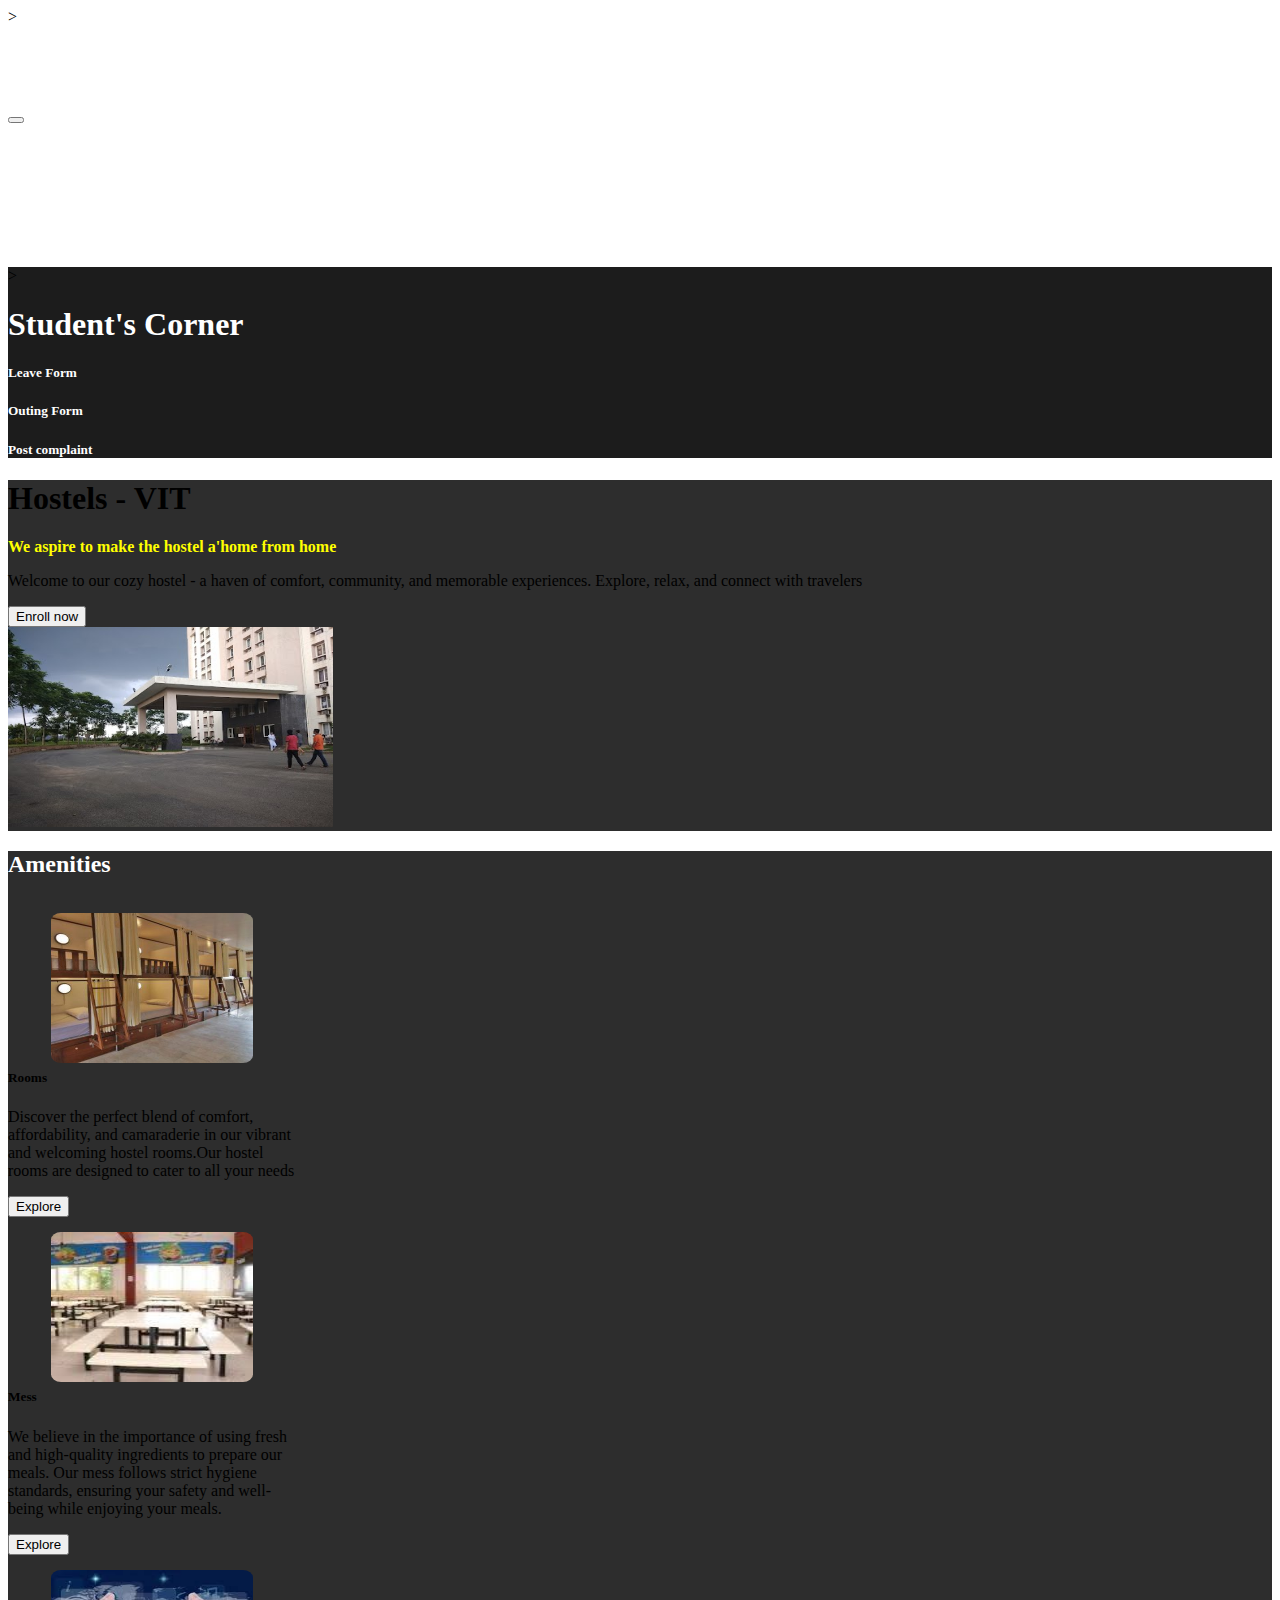
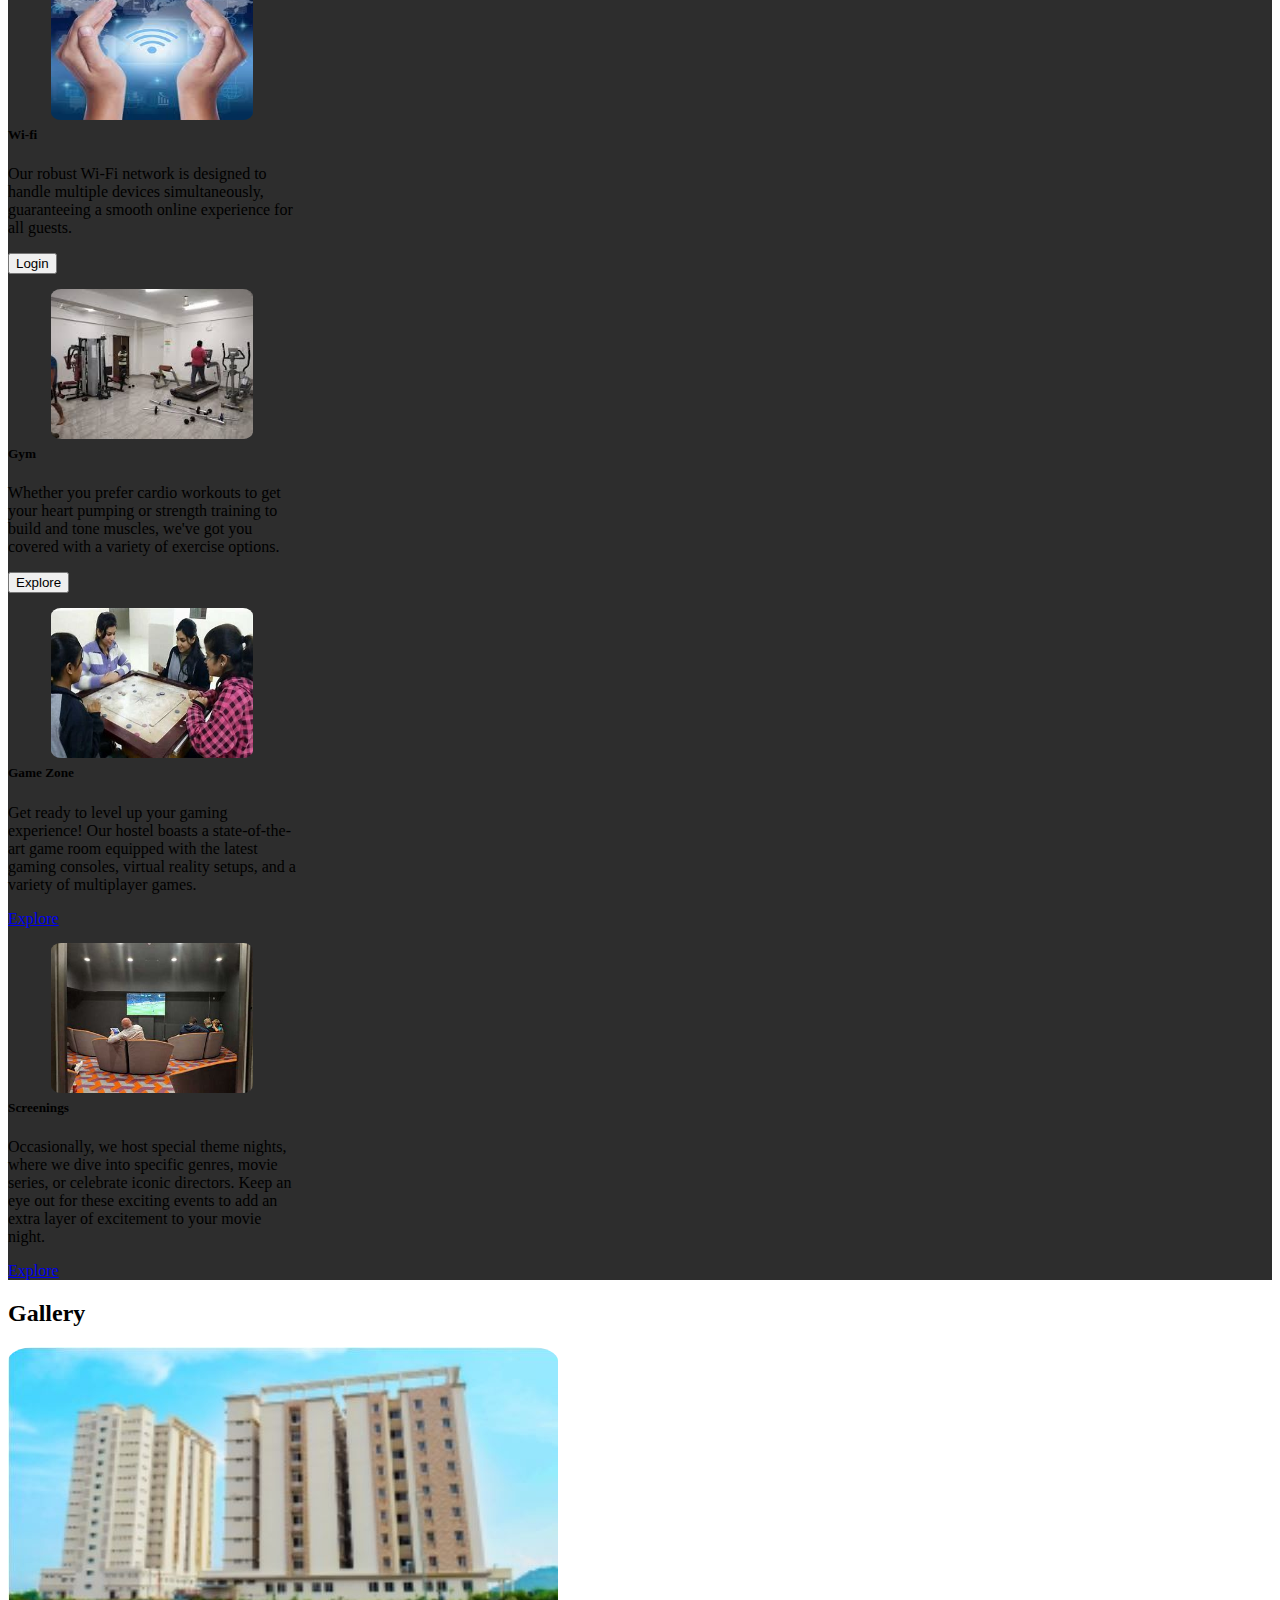
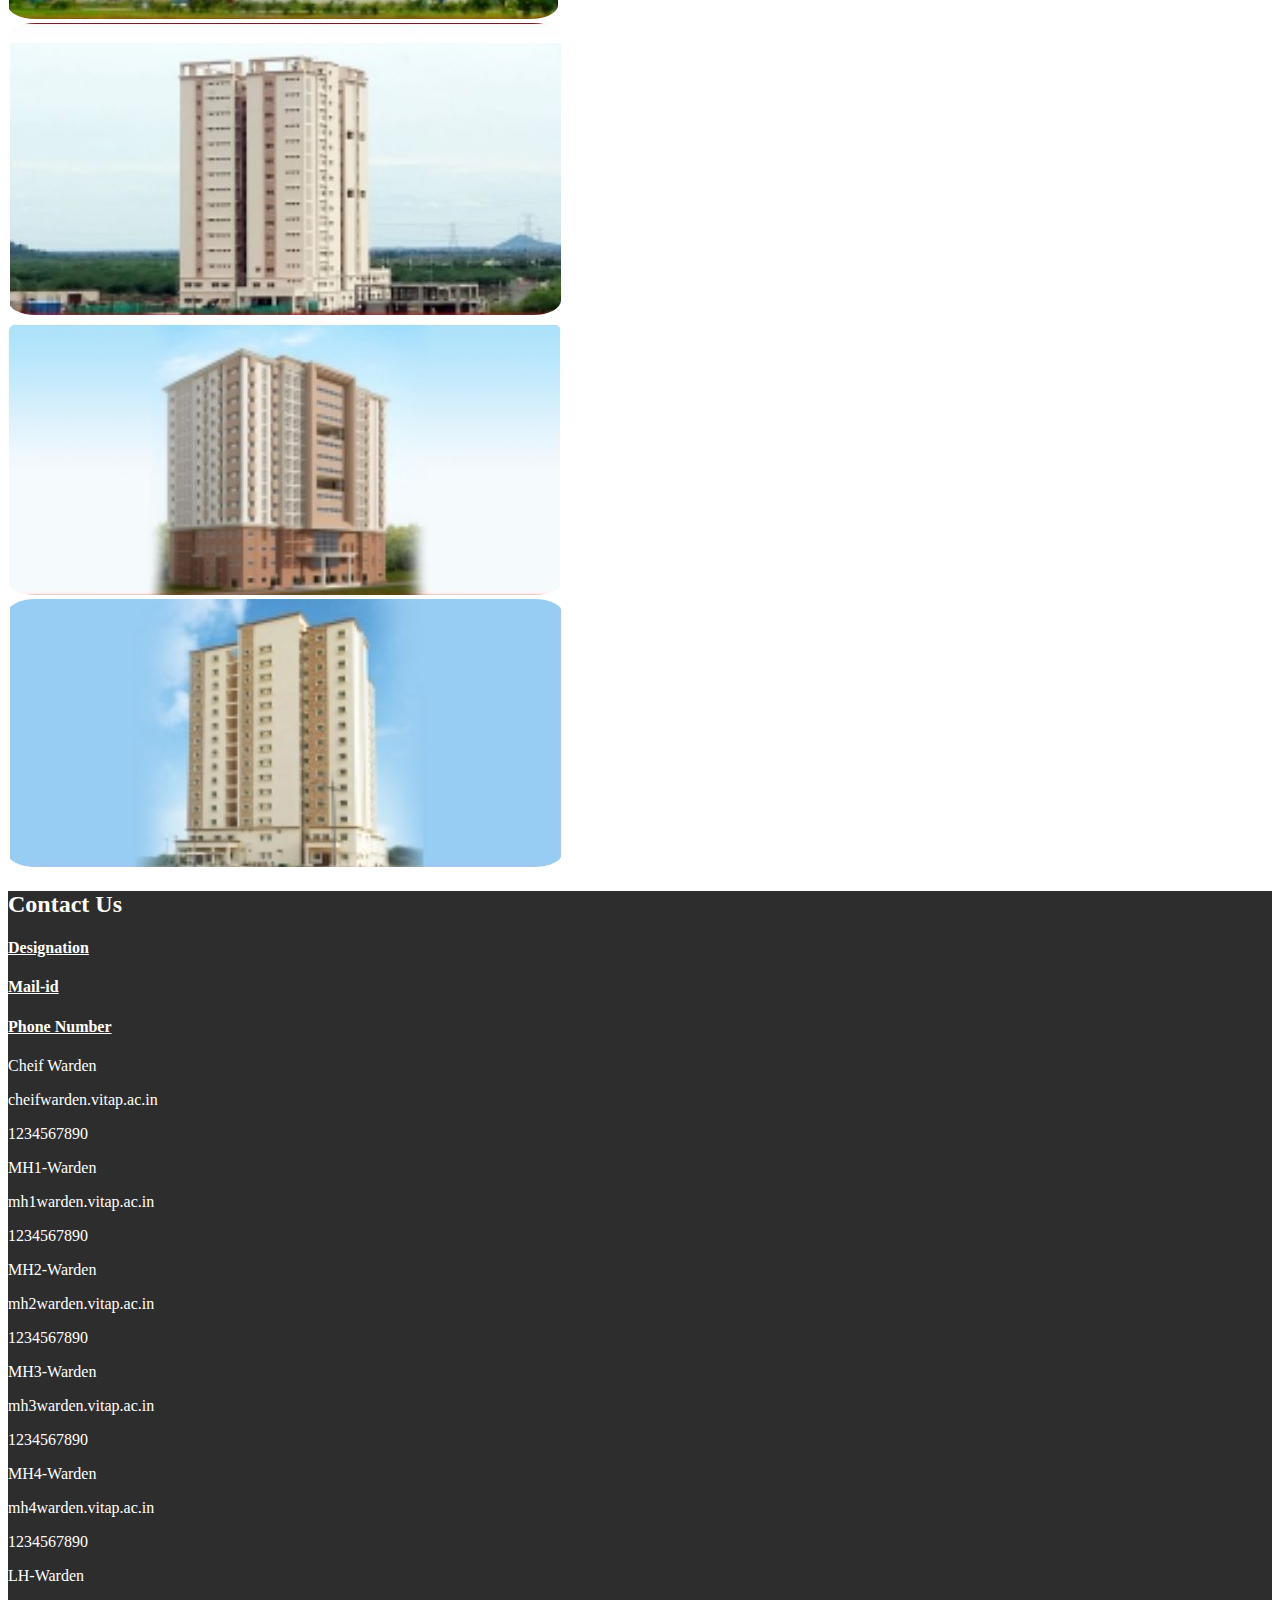
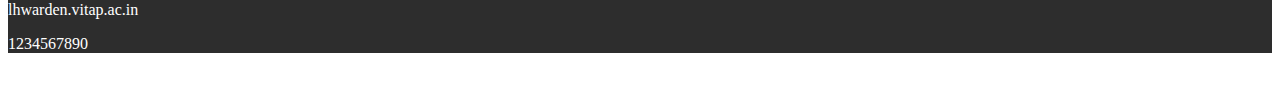
<file: index.html>
<!doctype html>
<html lang="en">
  <head>
    <meta charset="utf-8">
    <meta name="viewport" content="width=device-width, initial-scale=1">
    <title>Hostel World</title>
    <link rel="stylesheet" href="style.css">
    <style>
        .navitem{
          text-decoration : none  !important;
          color : white  !important;
        }

    </style>
    <link href="https://cdn.jsdelivr.net/npm/bootstrap@5.3.1/dist/css/bootstrap.min.css" rel="stylesheet" integrity="sha384-4bw+/aepP/YC94hEpVNVgiZdgIC5+VKNBQNGCHeKRQN+PtmoHDEXuppvnDJzQIu9" crossorigin="anonymous">
    
  </head>
  <body>
    <nav class="navbar navbar-expand-sm bg-dark navbar-dark pt-3">
   > <div class="container">
        <a href="#" class="navbar-logo" style ="text-decoration: none;"></a><h1 style = "color:white">VIT-AP</h1></a>
        <button class="navbar-toggler" type = "button" data-bs-toggle="collapse" data-bs-target="#navmenu">
          <span class="navbar-toggler-icon"></span>
        </button>
        <div class="collapse navbar-collapse" id = "navmenu">
            <ul class = "navbar-nav ms-auto  p-2 navlist">
                <li class=" mx-3 nav-item">
                    <a href="#Amenities" class="navlink" style = "text-decoration: none;"> <h5 style = "color:white"> Amenities </h5></a>
                </li>
                <!-- <li class=" bg-dark nav-item">
                  <select name=" Student corner" class ="nav-link mx-3 bg-dark " style = "font-size: 20px ; font-style : bolder; color : white;  padding : 0px" ><h3 style = "color:white">Student's Corner</h3>
                   <option name = "student corner"><h3 style = "color:white">Student's Corner</h3></option>
                   <option name = "student corner"><a href="wifi" class="navlink" style ="text-decoration: none;"></a> Wi-fi</option>
                   <option name = "student corner"><a href="Leave_Form.html"  style ="text-decoration: none;">Leave form</a></option>
                   <option name = "student corner"><a href="Outing_Form.html" class="navlink" style ="text-decoration: none;">Outing form</a> </option>
                   <option name = "student corner"><a href="Complaint_Box.html" class="navlink" style ="text-decoration: none;">Post Complaint</a></option>
                   <!-- <a href="#Student Corner" class="navlink px-3" >Student Corner  </a> -->
                  </select>
                </li> 
                <li class=" mx-3 nav-item" >
                    <a href="#Gallery" class="navlink" style ="text-decoration: none;"><h5 style="color:white">Gallery</h5></a>
                </li>
                <li class=" mx-3 nav-item">
                    <a href="#Contact Us" class="navlink " style ="text-decoration: none;"><h5 style ="color:white">Contact Us</h5></a>
                </li>
            </ul>
        </div>
    </div>
</nav>

<nav class="navbar navbar  navbar-dark pt-3" style = "background:#1c1c1c">
  > <div class="container">
    <a href="#" class="navbar-logo col-6" style ="text-decoration: none;"><h1 style = "color:white">Student's Corner</h1></a>

        <a href="leave_form.php" class="navlink " style ="text-decoration: none;"><h5 style ="color:white">Leave Form</h5></a>
        <a href="outing_form.php" class="navlink " style ="text-decoration: none;"><h5 style ="color:white">Outing Form</h5></a>
        <a href="complaint_box.php" class="navlink " style ="text-decoration: none;"><h5 style ="color:white">Post complaint</h5></a>
</nav>

<!-- End of navbar Section  -->

<!-- start of hostel main page section -->

<section class="text-light p-3 text-center text-sm-start " style = "background: #2d2d2d;">
  <div class="container">
    <div class = "d-sm-flex align-items-center
    justify-content-between">
      <div>
      <h1>Hostels - VIT</h1>
      <p class = "lead my-4" style = "color:yellow;font-weight: bold;">
        We aspire to make the hostel a'home from home
      </p>
      <p>
        Welcome to our cozy hostel - a haven of comfort, community, and memorable experiences. Explore, relax, and connect with travelers
      </p>
       <button class="btn btn-lg btn-primary" onclick = "location.href='student_form.php';" >Enroll now</button>
      </div>
      <img class = "img-fluid w-30 h-30 ms-auto "src="hostelmainimage.jpg" alt="hostel image"
      style = "width : 325px ;height : 200px ">
   </div>
  </div>
</section>

<!-- end of hostel main page section -->

<!-- start of Amenities section --> 
<section class="p-5" id = "Amenities" style="background:#2d2d2d ;">
  <div class="conatiner">
    <div class="row mb-5 text-start text-dark font-weight - bolder "><h2 style = "color:white">Amenities</h2> 
      <div class="card col-md col-sm-6 my-3 mx-3 shadow-lg rounded" style="width: 18rem;">
        <div class = "mx-2" style = " border-radius: 5%">
        <img src="rooms.jpg" class="card-img-top" alt="Rooms" style = " display : flex ;height : 150px; width : 70% ;margin-left: auto;margin-right:auto;border-radius : 5% ; position :relative; top :15px">
        <div class="card-body">
          <h5 class="card-title">Rooms</h5>
          <p class="card-text">Discover the perfect blend of comfort, affordability, and camaraderie in our vibrant and welcoming hostel rooms.Our hostel rooms are designed to cater to all your needs</p>
          <button class="btn btn-primary" onclick = "location.href='rooms.html';">Explore</button>
        </div>
      </div>
      </div>
      <div class="card col-md col-sm-6 my-3 mx-3 shadow-lg rounded" style="width: 18rem;">
        <div class = "mx-2" style = " border-radius: 5%">
        <img src="Mess.jpg" class="card-img-top" alt="Rooms" style = " display : flex ;height : 150px; width : 70% ;margin-left: auto;margin-right:auto;border-radius : 5% ; position :relative; top :15px">
        <div class="card-body">
          <h5 class="card-title">Mess</h5>
          <p class="card-text">We believe in the importance of using fresh and high-quality ingredients to prepare our meals. Our mess follows strict hygiene standards, ensuring your safety and well-being while enjoying your meals.</p>
          <button class="btn btn-primary" onclick = "location.href='mess.html';">Explore</button>
        </div>
      </div>
      </div>

      <div class="card  col-md col-sm-6 my-3 mx - 3 shadow-lg rounded " style="width: 18rem;">
        <div class = "mx-2" style = " border-radius: 5% ;">
        <img src="Wifi.jpg" class="card-img-top " alt="Wi-fi" style = " display : flex ;height :150px;width:70%;margin-left: auto;margin-right:auto; align-items:center;border-radius : 5% ; position :relative; top :15px">
        <div class="card-body">
          <h5 class="card-title">Wi-fi</h5>
          <p class="card-text"> Our robust Wi-Fi network is designed to handle multiple devices simultaneously, guaranteeing a smooth online experience for all guests.</p>
          <button class="btn btn-primary" onclick = "location.href='wifi.html';">Login</button>
        </div>
      </div>
      </div>
    </div>
  


    <div class="row ">
      <div class="card col-md col-sm-6 my-3 mx-3 shadow-lg rounded" style="width: 18rem;">
        <div class = "mx-2" style = "border-radius: 5%">
        <img src="Gym.jpg" class="card-img-top" alt="Gym" style = " display : flex ;height : 150px; width : 70% ;margin-left: auto;margin-right:auto;border-radius : 5% ; position :relative; top :15px">
        <div class="card-body">
          <h5 class="card-title">Gym</h5>
          <p class="card-text"> Whether you prefer cardio workouts to get your heart pumping or strength training to build and tone muscles, we've got you covered with a variety of exercise options.</p>
          <button class="btn btn-primary" onclick = "location.href='gym.html';">Explore</button>
        </div>
      </div>
      </div>
      <div class="card col-md col-sm-6 my-3  mx-3 shadow-lg rounded" style="width: 18rem;">
       <div  class = "mx-2" style = "border-radius: 5%">
        <img src="gamings.jpg" class="card-img-top " alt="Gamezone" style = " display : flex ;height : 150px; width : 70% ; margin-left: auto;margin-right:auto;border-radius : 5% ; position :relative; top :15px">
        <div class="card-body">
          <h5 class="card-title">Game Zone</h5>
          <p class="card-text">Get ready to level up your gaming experience! Our hostel boasts a state-of-the-art game room equipped with the latest gaming consoles, virtual reality setups, and a variety of multiplayer games. </p>
          <a href="#" class="btn btn-primary">Explore</a>
        </div>
      </div>
      </div>
      <div class="card col-md col-sm-6 my-3 mx - 3 shadow-lg rounded" style="width: 18rem;">
        <div class = "mx-2" style = "border-radius: 5%">
        <img src="screeinings.jpg" class="card-img-top" alt="Screenings" style = " display : flex ;height : 150px; width : 70% ;margin-left: auto;margin-right:auto;border-radius : 5% ; position :relative; top :15px">
        <div class="card-body">
          <h5 class="card-title">Screenings</h5>
          <p class="card-text">Occasionally, we host special theme nights, where we dive into specific genres, movie series, or celebrate iconic directors. Keep an eye out for these exciting events to add an extra layer of excitement to your movie night.</p>
          <a href="#" class="btn btn-primary">Explore</a>
        </div>
      </div>
      </div>
    </div>
  </div>
</section>

<!-- End of Amenities section -->

<!-- Start of Gallery Section -->

<section class = "p-5" id = "Gallery">
  
  <div class="container">
    <div class="row mb-5 text-start text-dark font-weight - bolder "><h2>Gallery</h2></div> 
    <div class="row mb-5 my-3">
      <div class="col-md shadow-lg rounded mx-2" style="width: 18rem; border-radius:5%">
        <img class="card-img-top" src="mh1 and 2.jpg" alt="Card image cap" style="border-radius: 5%;">
        <!-- <div class="card-body">
          <p class="card-text">Some quick example text to build on the card title and make up the bulk of the card's content.</p>
        </div> -->
      </div>
      <div class="col-md shadow-lg rounded mx-2" style="width: 18rem; border-radius: 5%;">
        <img class="card-img-top" src="mh3.jpg" alt="Card image cap" style="border-radius: 5%;">
        <!-- <div class="card-body">
          <p class="card-text">Some quick example text to build on the card title and make up the bulk of the card's content.</p>
        </div> -->
      </div>
    </div>

    <div class="row mb-5 my-3">
      <div class="col-md shadow-lg rounded mx-2" style="width: 18rem; border-radius:5%">
        <img class="card-img-top" src="mh4.jpg" alt="Card image cap" style="border-radius: 5%;">
        <!-- <div class="card-body">
          <p class="card-text">Some quick example text to build on the card title and make up the bulk of the card's content.</p>
        </div> -->
      </div>
      <div class="col-md shadow-lg rounded mx-2" style="width: 18rem; border-radius: 5%;">
        <img class="card-img-top" src="ladies hostel.jpg" alt="Card image cap" style="border-radius: 5%;">
        <!-- <div class="card-body">
          <p class="card-text">Some quick example text to build on the card title and make up the bulk of the card's content.</p>
        </div> -->
      </div>
    </div>

  </div>
</section>

<!-- Gallery Section ends here -->
<!-- Contact us section starts here -->

<section class="p-5" id ="Contact Us" style="background:#2d2d2d ;">
  <div class="container" style = "color: white;">
    <div class="row mb-5 text-start text-dark font-weight - bolder "><h2 style = "color : white">Contact Us</h2></div>
   
    <div class="row mb-2">
      <div class="col sm text-center"><h4 style = "text-decoration: underline;">Designation</h4></div>
      <div class="col sm text-center"><h4 style = "text-decoration: underline;">Mail-id</h4></div>
      <div class="col sm text-center"><h4 style = "text-decoration: underline;">Phone Number</h4></div>
    </div>
    
    <div class="row mb-2">
      <div class="col sm text-center"><p>Cheif Warden<p></div>
      <div class="col sm text-center"><p>cheifwarden.vitap.ac.in</p></div>
      <div class="col sm text-center"><p>1234567890<p></div>
    </div>

    <div class="row mb-2">
      <div class="col sm text-center"><p>MH1-Warden<p></div>
      <div class="col sm text-center"><p>mh1warden.vitap.ac.in</p></div>
      <div class="col sm text-center"><p>1234567890<p></div>
    </div>
    <div class="row mb-2">
      <div class="col sm text-center"><p>MH2-Warden<p></div>
      <div class="col sm text-center"><p>mh2warden.vitap.ac.in</p></div>
      <div class="col sm text-center"><p>1234567890<p></div>
    </div>
    <div class="row mb-2">
      <div class="col sm text-center"><p>MH3-Warden<p></div>
      <div class="col sm text-center"><p>mh3warden.vitap.ac.in</p></div>
      <div class="col sm text-center"><p>1234567890<p></div>
    </div>
    <div class="row mb-2">
      <div class="col sm text-center"><p>MH4-Warden<p></div>
      <div class="col sm text-center"><p>mh4warden.vitap.ac.in</p></div>
      <div class="col sm text-center"><p>1234567890<p></div>
    </div>
    <div class="row mb-2">
      <div class="col sm text-center"><p>LH-Warden<p></div>
      <div class="col sm text-center"><p>lhwarden.vitap.ac.in</p></div>
      <div class="col sm text-center"><p>1234567890<p></div>
    </div>
  </div>
</section>

<footer class="bg-dark text-light">
  <div class = "text-center p-3">
      <a href="http://localhost:8000/chatbot.html" alt="chatbot" style = " color : white; font-weight:bold ; text-decoration:none;"> Talk to our Chatbot </p>
  </div>

</footer>
    <script src="https://cdn.jsdelivr.net/npm/bootstrap@5.3.1/dist/js/bootstrap.bundle.min.js" integrity="sha384-HwwvtgBNo3bZJJLYd8oVXjrBZt8cqVSpeBNS5n7C8IVInixGAoxmnlMuBnhbgrkm" crossorigin="anonymous"></script>
  </body>
</html>
</file>
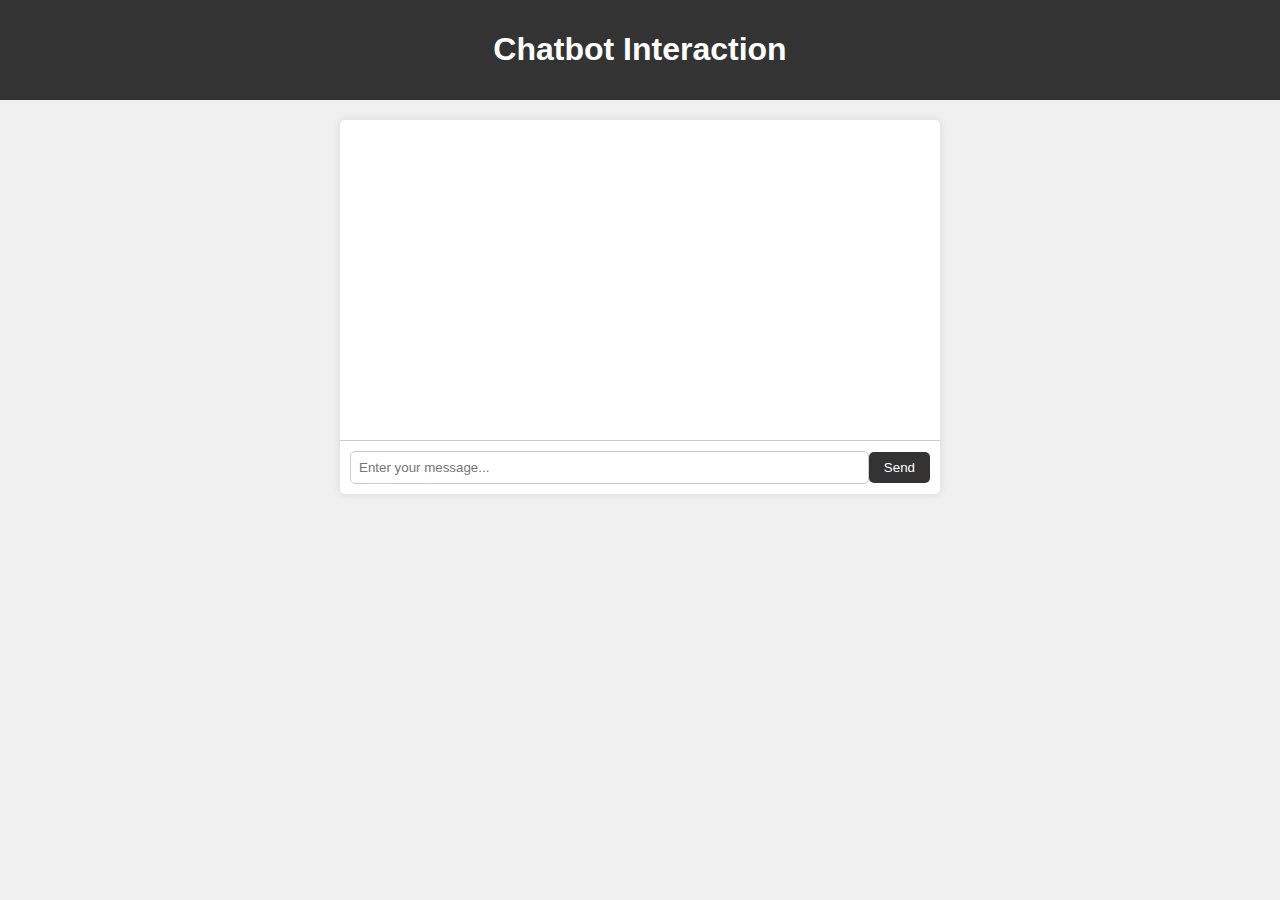
<file: chatbot.html>
<!DOCTYPE html>
<html>
<head>
    <title>Chatbot Interaction</title>
    <style>
        body {
            font-family: Arial, sans-serif;
            margin: 0;
            padding: 0;
            background-color: #f0f0f0;
        }
        
        #header {
            background-color: #333;
            color: white;
            text-align: center;
            padding: 10px;
        }
        
        #chatContainer {
            max-width: 600px;
            margin: 0 auto;
            background-color: white;
            box-shadow: 0 0 10px rgba(0, 0, 0, 0.1);
            border-radius: 5px;
            overflow: hidden;
            margin-top: 20px;
        }
        
        #conversation {
            border-bottom: 1px solid #ccc;
            padding: 10px;
            height: 300px;
            overflow-y: scroll;
        }
        
        #chatForm {
            display: flex;
            align-items: center;
            padding: 10px;
        }
        
        #userInput {
            flex: 1;
            padding: 8px;
            border: 1px solid #ccc;
            border-radius: 5px;
        }
        
        #submitBtn {
            padding: 8px 15px;
            background-color: #333;
            color: white;
            border: none;
            border-radius: 5px;
            cursor: pointer;
            transition: background-color 0.3s ease;
        }
        
        #submitBtn:hover {
            background-color: #555;
        }
        
        .message {
            padding: 5px 10px;
            margin: 5px;
            border-radius: 5px;
        }
        
        .user-message {
            background-color: #f0f0f0;
        }
        
        .chatbot-message {
            background-color: #e0eaf5;
        }
    </style>
</head>
<body>
    <div id="header">
        <h1>Chatbot Interaction</h1>
    </div>
    <div id="chatContainer">
        <div id="conversation"></div>
        <form id="chatForm">
            <input type="text" id="userInput" placeholder="Enter your message...">
            <button type="button" id="submitBtn">Send</button>
        </form>
    </div>

    <script>
        const conversationContainer = document.getElementById('conversation');
        const userInputField = document.getElementById('userInput');
        
        document.getElementById('submitBtn').addEventListener('click', async function() {
            const userInput = userInputField.value;
            if (userInput.trim() === '') {
                return;
            }
            
            const userMessage = document.createElement('div');
            userMessage.className = 'message user-message';
            userMessage.textContent = `You: ${userInput}`;
            conversationContainer.appendChild(userMessage);

            const chatbotMessage = document.createElement('div');
            chatbotMessage.className = 'message chatbot-message';
            conversationContainer.appendChild(chatbotMessage);
            
            const response = await fetch('/chat', {
                method: 'POST',
                headers: {
                    'Content-Type': 'application/x-www-form-urlencoded',
                },
                body: `user_input=${encodeURIComponent(userInput)}`,
            }).then(response => response.json());

            chatbotMessage.textContent = `Chatbot: ${response.response}`;

            conversationContainer.scrollTop = conversationContainer.scrollHeight;
            userInputField.value = '';
        });
    </script>
</body>
</html>
</file>
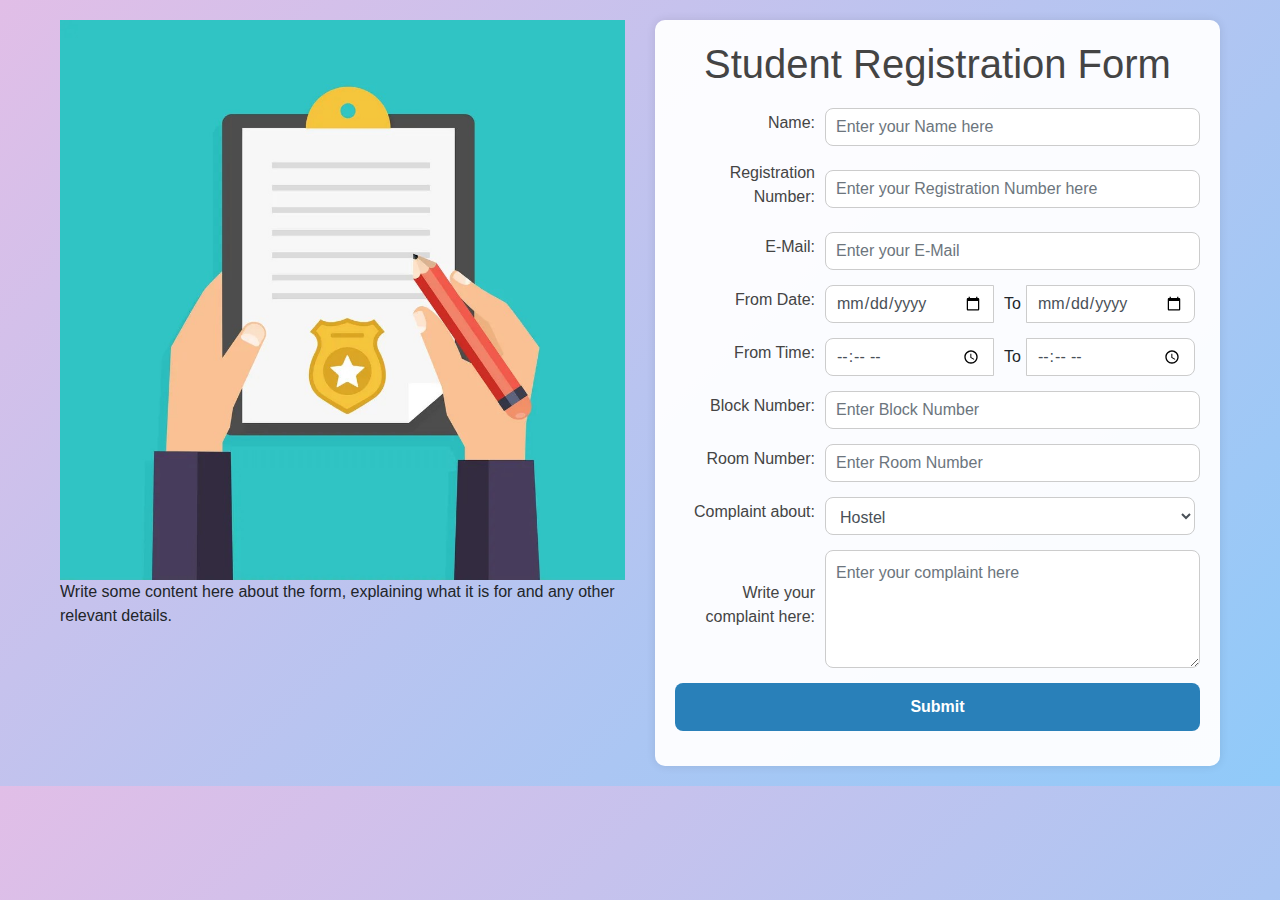
<file: Complaint_Box.html>
<!DOCTYPE html>
<html>
<head>
<title>Student Registration Form</title>
<meta charset="UTF-8">
<meta name="viewport" content="width=device-width, initial-scale=1.0">
<link rel="stylesheet" href="https://stackpath.bootstrapcdn.com/bootstrap/4.5.2/css/bootstrap.min.css">
<style>
    body {
        font-family: Arial, sans-serif;
        background: linear-gradient(135deg, #e1bee7, #90caf9);
    }

    .container {
        max-width: 1200px;
        margin: 0 auto;
        padding: 20px;
    }

    h1 {
        text-align: center;
        color: #444;
        margin-bottom: 20px;
    }

    .form-container {
        background-color: rgba(255, 255, 255, 0.95);
        padding: 20px;
        border-radius: 10px;
        box-shadow: 0 0 10px rgba(0, 0, 0, 0.1);
    }

    .form-group {
        margin-bottom: 15px;
    }

    .form-group.horizontal {
        display: flex;
        align-items: center;
    }

    .form-group.horizontal label {
        width: 150px;
        padding-right: 10px;
        text-align: right;
        color: #444;
    }

    .form-control {
        flex: 1;
        border: 1px solid #ccc;
        padding: 10px;
        border-radius: 8px;
    }

    .form-control:focus {
        outline: none;
        border-color: #666;
        box-shadow: 0 0 5px rgba(102, 102, 102, 0.5);
    }

    .input-group {
        flex: 1;
        display: flex;
        align-items: center;
    }

    .input-group .form-control {
        margin-right: 5px;
    }

    input[type="submit"] {
        background-color: #2980b9;
        color: white;
        font-weight: bold;
        width: 100%;
        padding: 12px 0;
        border: none;
        cursor: pointer;
        border-radius: 8px;
    }

    input[type="submit"]:hover {
        background-color: #154360;
    }

    #result {
        color: #27ae60;
    }
    
    /* Increase image size to 740x740 pixels */
    .registration-image {
        width: 740px;
        height: 560px;
    }
</style>
</head>
<body>
<div class="container">
    <div class="row">
        <div class="col-lg-6 d-none d-lg-block">
            <img src="complaint_box.jpg" class="img-fluid registration-image" alt="Image">
            <p>
                Write some content here about the form, explaining what it is for and any other relevant details.
            </p>
        </div>
        <div class="col-lg-6">
            <div class="form-container">
                <h1>Student Registration Form</h1>
                <form action="index2.php" method="post">
                    <div class="form-group horizontal">
                        <label for="sname">Name:</label>
                        <input type="text" name="sname" id="sname" class="form-control" placeholder="Enter your Name here">
                    </div>
                    <div class="form-group horizontal">
                        <label for="sno">Registration Number:</label>
                        <input type="text" name="sno" id="sno" class="form-control" placeholder="Enter your Registration Number here">
                    </div>
                    <div class="form-group horizontal">
                        <label for="smail">E-Mail:</label>
                        <input type="email" name="smail" id="smail" class="form-control" placeholder="Enter your E-Mail">
                    </div>
                    <div class="form-group horizontal">
                        <label>From Date:</label>
                        <div class="input-group">
                            <input type="date" name="sdate" id="sdate" class="form-control">
                            <span style="padding: 0 5px;">To</span>
                            <input type="date" name="edate" id="edate" class="form-control">
                        </div>
                    </div>
                    <div class="form-group horizontal">
                        <label>From Time:</label>
                        <div class="input-group">
                            <input type="time" name="sfrom" id="sfrom" class="form-control">
                            <span style="padding: 0 5px;">To</span>
                            <input type="time" name="sto" id="sto" class="form-control">
                        </div>
                    </div>
                    <div class="form-group horizontal">
                        <label for="sblock">Block Number:</label>
                        <input type="text" name="sblock" id="sblock" class="form-control" placeholder="Enter Block Number">
                    </div>
                    <div class="form-group horizontal">
                        <label for="sroom">Room Number:</label>
                        <input type="text" name="sroom" id="sroom" class="form-control" placeholder="Enter Room Number">
                    </div>
                    <div class="form-group horizontal">
                        <label>Complaint about:</label>
                        <div class="input-group">
                            <select name="complaint" id="complaint" class="form-control">
                                <option value="hostel">Hostel</option>
                                <option value="room">Room</option>
                                <option value="mess">Mess</option>
                                <option value="staff">Staff</option>
                            </select>
                        </div>
                    </div>
                    <div class="form-group horizontal">
                        <label>Write your complaint here:</label>
                        <textarea name="complaint_text" id="complaint_text" class="form-control" rows="4" placeholder="Enter your complaint here"></textarea>
                    </div>
                    <div class="form-group horizontal submit">
                        <input type="submit" value="Submit" class="btn btn-primary">
                    </div>
                </form>
            </div>
        </div>
    </div>
</div>
</body>
</html>
</file>
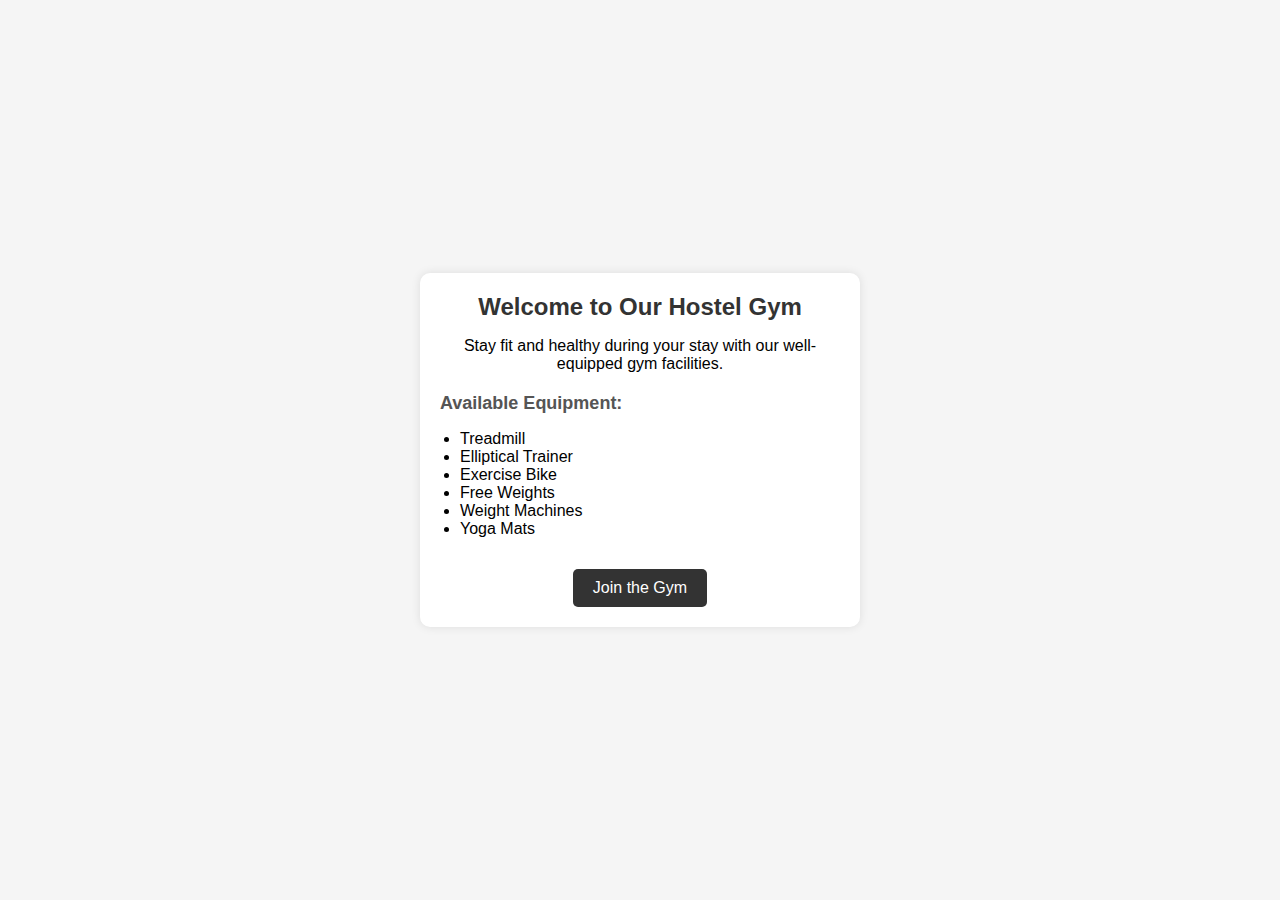
<file: gym.html>
<!DOCTYPE html>
<html lang="en">
<head>
    <meta charset="UTF-8">
    <meta name="viewport" content="width=device-width, initial-scale=1.0">
    <title>Hostel Gym</title>
    <style>
        body {
            font-family: Arial, sans-serif;
            background-color: #f5f5f5;
            margin: 0;
            padding: 0;
            display: flex;
            justify-content: center;
            align-items: center;
            height: 100vh;
        }

        .gym-container {
            background-color: #ffffff;
            border-radius: 10px;
            box-shadow: 0 0 10px rgba(0, 0, 0, 0.1);
            padding: 20px;
            text-align: center;
            width: 400px;
        }

        h1 {
            margin: 0;
            color: #333;
            font-size: 24px;
        }

        .equipment-list {
            text-align: left;
            margin-top: 20px;
        }

        .equipment-list h2 {
            margin: 15px 0;
            font-size: 18px;
            color: #555;
        }

        ul {
            list-style: disc;
            padding-left: 20px;
        }

        button {
            background-color: #333;
            border: none;
            color: white;
            padding: 10px 20px;
            margin-top: 15px;
            border-radius: 5px;
            cursor: pointer;
            transition: background-color 0.3s ease;
            font-size: 16px;
        }

        button:hover {
            background-color: #555;
        }
    </style>
</head>
<body>
    <div class="gym-container">
        <h1>Welcome to Our Hostel Gym</h1>
        <p>Stay fit and healthy during your stay with our well-equipped gym facilities.</p>
        <div class="equipment-list">
            <h2>Available Equipment:</h2>
            <ul>
                <li>Treadmill</li>
                <li>Elliptical Trainer</li>
                <li>Exercise Bike</li>
                <li>Free Weights</li>
                <li>Weight Machines</li>
                <li>Yoga Mats</li>
            </ul>
        </div>
        <button id="joinBtn">Join the Gym</button>
    </div>

    <script>
        const joinBtn = document.getElementById('joinBtn');

        joinBtn.addEventListener('click', () => {
            alert('You have successfully joined the hostel gym! Enjoy your workout.');
        });
    </script>
</body>
</html>
</file>
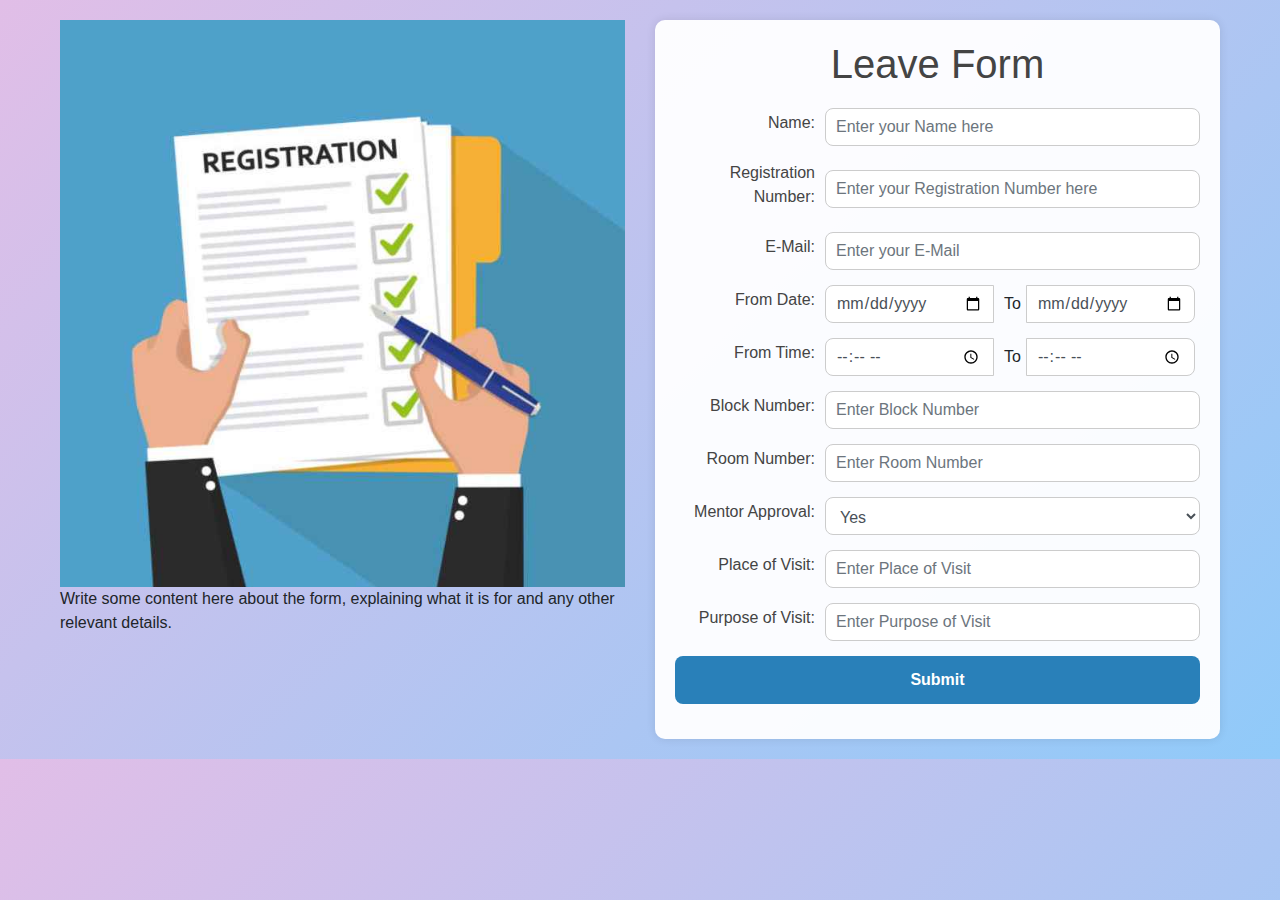
<file: Leave_Form.html>
<!DOCTYPE html>
<html>
<head>
<title>Leave Form</title>
<meta charset="UTF-8">
<meta name="viewport" content="width=device-width, initial-scale=1.0">
<link rel="stylesheet" href="https://stackpath.bootstrapcdn.com/bootstrap/4.5.2/css/bootstrap.min.css">
<style>
    body {
        font-family: Arial, sans-serif;
        background: linear-gradient(135deg, #e1bee7, #90caf9);
    }

    .container {
        max-width: 1200px;
        margin: 0 auto;
        padding: 20px;
    }

    h1 {
        text-align: center;
        color: #444;
        margin-bottom: 20px;
    }

    .form-container {
        background-color: rgba(255, 255, 255, 0.95);
        padding: 20px;
        border-radius: 10px;
        box-shadow: 0 0 10px rgba(0, 0, 0, 0.1);
    }

    .form-group {
        margin-bottom: 15px;
    }

    .form-group.horizontal {
        display: flex;
        align-items: center;
    }

    .form-group.horizontal label {
        width: 150px;
        padding-right: 10px;
        text-align: right;
        color: #444;
    }

    .form-control {
        flex: 1;
        border: 1px solid #ccc;
        padding: 10px;
        border-radius: 8px;
    }

    .form-control:focus {
        outline: none;
        border-color: #666;
        box-shadow: 0 0 5px rgba(102, 102, 102, 0.5);
    }

    .input-group {
        flex: 1;
        display: flex;
        align-items: center;
    }

    .input-group .form-control {
        margin-right: 5px;
    }

    input[type="submit"] {
        background-color: #2980b9;
        color: white;
        font-weight: bold;
        width: 100%;
        padding: 12px 0;
        border: none;
        cursor: pointer;
        border-radius: 8px;
    }

    input[type="submit"]:hover {
        background-color: #154360;
    }

    #result {
        color: #27ae60;
    }
</style>
</head>
<body>
<div class="container">
    <div class="row">
        <div class="col-lg-6 d-none d-lg-block">
            <img src="college.jpg" class="img-fluid" alt="Image">
            <p>
                Write some content here about the form, explaining what it is for and any other relevant details.
            </p>
        </div>
        <div class="col-lg-6">
            <div class="form-container">
                <h1>Leave Form</h1>
                <form action="index2.php" method="post">
                    <div class="form-group horizontal">
                        <label for="sname">Name:</label>
                        <input type="text" name="sname" id="sname" class="form-control" placeholder="Enter your Name here">
                    </div>
                    <div class="form-group horizontal">
                        <label for="sno">Registration Number:</label>
                        <input type="text" name="sno" id="sno" class="form-control" placeholder="Enter your Registration Number here">
                    </div>
                    <div class="form-group horizontal">
                        <label for="smail">E-Mail:</label>
                        <input type="email" name="smail" id="smail" class="form-control" placeholder="Enter your E-Mail">
                    </div>
                    <div class="form-group horizontal">
                        <label>From Date:</label>
                        <div class="input-group">
                            <input type="date" name="sdate" id="sdate" class="form-control">
                            <span style="padding: 0 5px;">To</span>
                            <input type="date" name="edate" id="edate" class="form-control">
                        </div>
                    </div>
                    <div class="form-group horizontal">
                        <label>From Time:</label>
                        <div class="input-group">
                            <input type="time" name="sfrom" id="sfrom" class="form-control">
                            <span style="padding: 0 5px;">To</span>
                            <input type="time" name="sto" id="sto" class="form-control">
                        </div>
                    </div>
                    <div class="form-group horizontal">
                        <label for="sblock">Block Number:</label>
                        <input type="text" name="sblock" id="sblock" class="form-control" placeholder="Enter Block Number">
                    </div>
                    <div class="form-group horizontal">
                        <label for="sroom">Room Number:</label>
                        <input type="text" name="sroom" id="sroom" class="form-control" placeholder="Enter Room Number">
                    </div>
                    <div class="form-group horizontal select">
                        <label for="smentor">Mentor Approval:</label>
                        <select name="smentor" id="smentor" class="form-control">
                            <option value="yes">Yes</option>
                            <option value="no">No</option>
                        </select>
                    </div>
                    <div class="form-group horizontal">
                        <label for="splace">Place of Visit:</label>
                        <input type="text" name="splace" id="splace" class="form-control" placeholder="Enter Place of Visit">
                    </div>
                    <div class="form-group horizontal">
                        <label for="spurpose">Purpose of Visit:</label>
                        <input type="text" name="spurpose" id="spurpose" class="form-control" placeholder="Enter Purpose of Visit">
                    </div>
                    <div class="form-group horizontal submit">
                        <input type="submit" value="Submit" class="btn btn-primary">
                    </div>
                </form>
            </div>
        </div>
    </div>
</div>
</body>
</html>
</file>
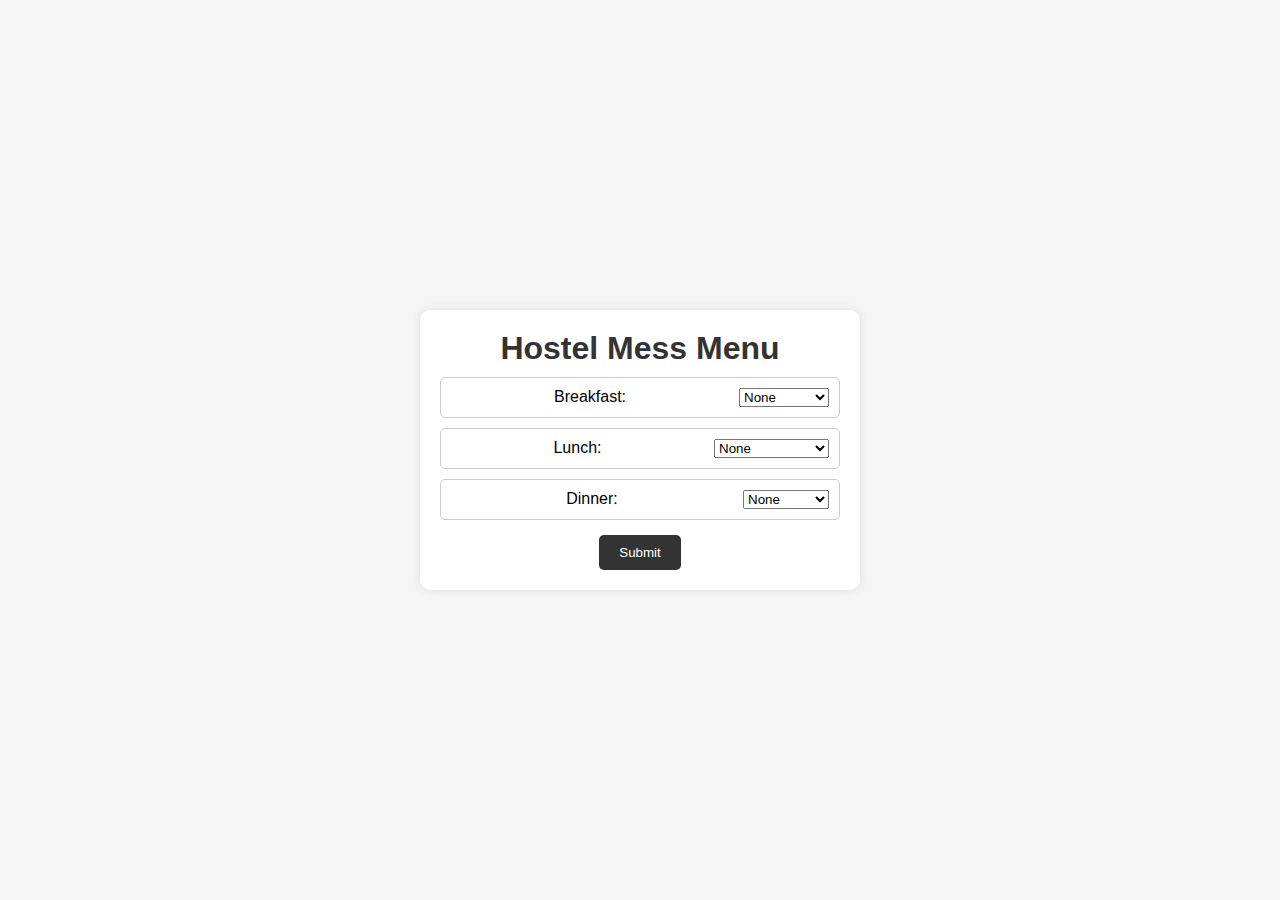
<file: mess.html>
<!DOCTYPE html>
<html lang="en">
<head>
    <meta charset="UTF-8">
    <meta name="viewport" content="width=device-width, initial-scale=1.0">
    <title>Hostel Mess</title>
    <style>
        body {
            font-family: Arial, sans-serif;
            background-color: #f5f5f5;
            margin: 0;
            padding: 0;
            display: flex;
            justify-content: center;
            align-items: center;
            height: 100vh;
        }

        .mess-container {
            background-color: #ffffff;
            border-radius: 10px;
            box-shadow: 0 0 10px rgba(0, 0, 0, 0.1);
            padding: 20px;
            text-align: center;
            width: 400px;
        }

        h1 {
            margin: 0;
            color: #333;
        }

        .meal-option {
            display: flex;
            justify-content: space-between;
            margin-top: 10px;
            padding: 10px;
            border: 1px solid #ccc;
            border-radius: 5px;
        }

        .meal-option label {
            flex: 1;
            margin-right: 10px;
        }

        button {
            background-color: #333;
            border: none;
            color: white;
            padding: 10px 20px;
            margin-top: 15px;
            border-radius: 5px;
            cursor: pointer;
            transition: background-color 0.3s ease;
        }

        button:hover {
            background-color: #555;
        }
    </style>
</head>
<body>
    <div class="mess-container">
        <h1>Hostel Mess Menu</h1>
        <div class="meal-option">
            <label for="breakfast">Breakfast:</label>
            <select id="breakfast">
                <option value="none">None</option>
                <option value="continental">Continental</option>
                <option value="indian">Indian</option>
            </select>
        </div>
        <div class="meal-option">
            <label for="lunch">Lunch:</label>
            <select id="lunch">
                <option value="none">None</option>
                <option value="vegetarian">Vegetarian</option>
                <option value="non-vegetarian">Non-Vegetarian</option>
            </select>
        </div>
        <div class="meal-option">
            <label for="dinner">Dinner:</label>
            <select id="dinner">
                <option value="none">None</option>
                <option value="buffet">Buffet</option>
                <option value="a-la-carte">A La Carte</option>
            </select>
        </div>
        <button id="submitBtn">Submit</button>
    </div>

    <script>
        const submitBtn = document.getElementById('submitBtn');

        submitBtn.addEventListener('click', () => {
            const breakfast = document.getElementById('breakfast').value;
            const lunch = document.getElementById('lunch').value;
            const dinner = document.getElementById('dinner').value;

            // Do something with the meal preferences, e.g., save to a database
            console.log('Breakfast:', breakfast);
            console.log('Lunch:', lunch);
            console.log('Dinner:', dinner);

            alert('Meal preferences submitted successfully.');
        });
    </script>
</body>
</html>
</file>
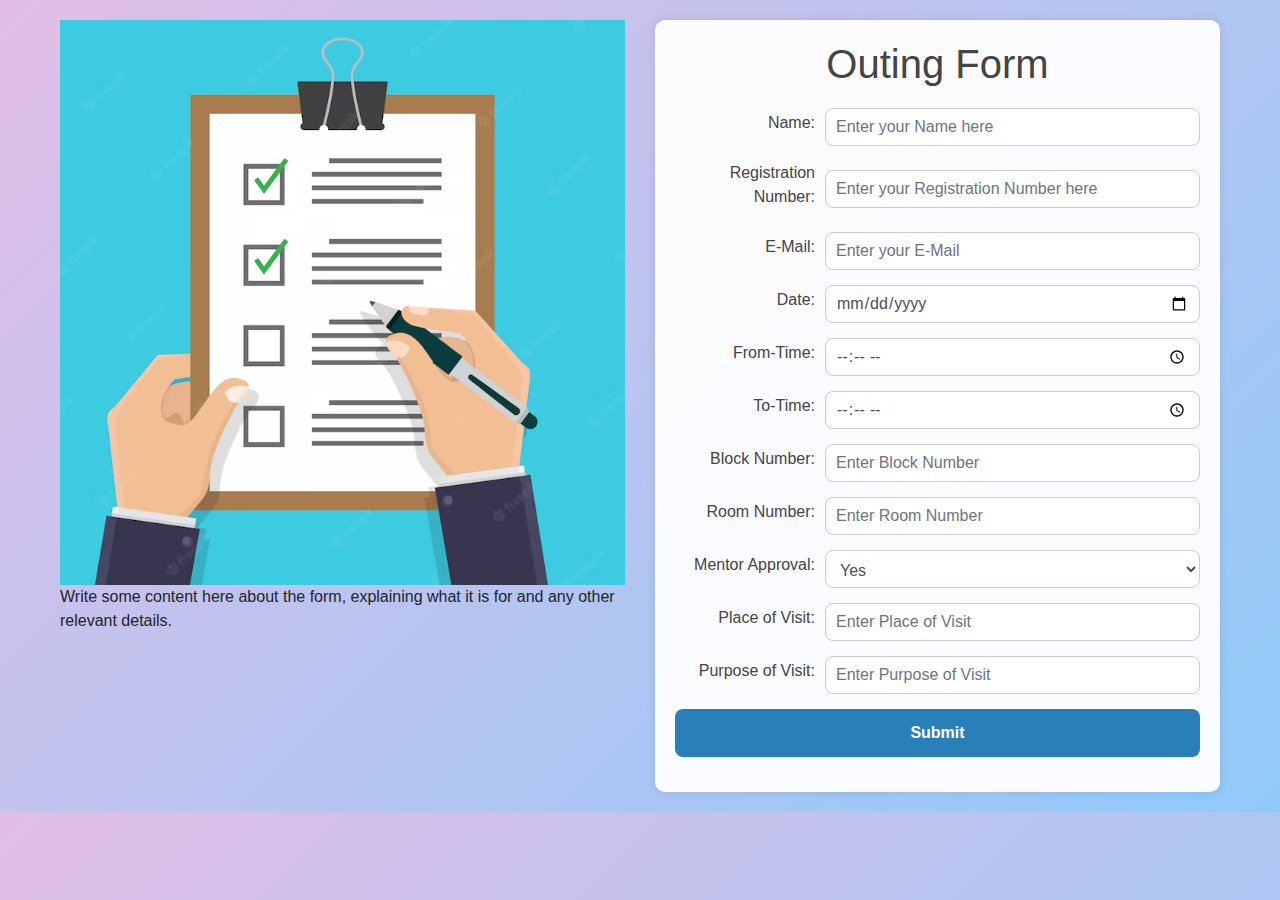
<file: Outing_Form.html>
<!DOCTYPE html>
<html>
<head>
<title>Outing Form</title>
<meta charset="UTF-8">
<meta name="viewport" content="width=device-width, initial-scale=1.0">
<link rel="stylesheet" href="https://stackpath.bootstrapcdn.com/bootstrap/4.5.2/css/bootstrap.min.css">
<style>
    body {
        font-family: Arial, sans-serif;
        background: linear-gradient(135deg, #e1bee7, #90caf9);
    }

    .container {
        max-width: 1200px;
        margin: 0 auto;
        padding: 20px;
    }

    h1 {
        text-align: center;
        color: #444;
        margin-bottom: 20px;
    }

    .form-container {
        background-color: rgba(255, 255, 255, 0.95);
        padding: 20px;
        border-radius: 10px;
        box-shadow: 0 0 10px rgba(0, 0, 0, 0.1);
    }

    .form-group {
        margin-bottom: 15px;
    }

    .form-group.horizontal {
        display: flex;
        align-items: center;
    }

    .form-group.horizontal label {
        width: 150px;
        padding-right: 10px;
        text-align: right;
        color: #444;
    }

    .form-control {
        flex: 1;
        border: 1px solid #ccc;
        padding: 10px;
        border-radius: 8px;
    }

    .form-control:focus {
        outline: none;
        border-color: #666;
        box-shadow: 0 0 5px rgba(102, 102, 102, 0.5);
    }

    input[type="submit"] {
        background-color: #2980b9;
        color: white;
        font-weight: bold;
        width: 100%;
        padding: 12px 0;
        border: none;
        cursor: pointer;
        border-radius: 8px;
    }

    input[type="submit"]:hover {
        background-color: #154360;
    }

    #result {
        color: #27ae60;
    }
</style>
</head>
<body>
<div class="container">
    <div class="row">
        <div class="col-lg-6 d-none d-lg-block">
            <img src="outing.jpeg" class="img-fluid" alt="Image">
            <p>
                Write some content here about the form, explaining what it is for and any other relevant details.
            </p>
        </div>
        <div class="col-lg-6">
            <div class="form-container">
                <h1>Outing Form</h1>
                <form action="index2.php" method="post">
                    <div class="form-group horizontal">
                        <label for="sname">Name:</label>
                        <input type="text" name="sname" id="sname" class="form-control" placeholder="Enter your Name here">
                    </div>
                    <div class="form-group horizontal">
                        <label for="sno">Registration Number:</label>
                        <input type="text" name="sno" id="sno" class="form-control" placeholder="Enter your Registration Number here">
                    </div>
                    <div class="form-group horizontal">
                        <label for="smail">E-Mail:</label>
                        <input type="email" name="smail" id="smail" class="form-control" placeholder="Enter your E-Mail">
                    </div>
                    <div class="form-group horizontal">
                        <label for="sdate">Date:</label>
                        <input type="date" name="sdate" id="sdate" class="form-control">
                    </div>
                    <div class="form-group horizontal">
                        <label for="sfrom">From-Time:</label>
                        <input type="time" name="sfrom" id="sfrom" class="form-control">
                    </div>
                    <div class="form-group horizontal">
                        <label for="sto">To-Time:</label>
                        <input type="time" name="sto" id="sto" class="form-control">
                    </div>
                    <div class="form-group horizontal">
                        <label for="sblock">Block Number:</label>
                        <input type="text" name="sblock" id="sblock" class="form-control" placeholder="Enter Block Number">
                    </div>
                    <div class="form-group horizontal">
                        <label for="sroom">Room Number:</label>
                        <input type="text" name="sroom" id="sroom" class="form-control" placeholder="Enter Room Number">
                    </div>
                    <div class="form-group horizontal select">
                        <label for="smentor">Mentor Approval:</label>
                        <select name="smentor" id="smentor" class="form-control">
                            <option value="yes">Yes</option>
                            <option value="no">No</option>
                        </select>
                    </div>
                    <div class="form-group horizontal">
                        <label for="splace">Place of Visit:</label>
                        <input type="text" name="splace" id="splace" class="form-control" placeholder="Enter Place of Visit">
                    </div>
                    <div class="form-group horizontal">
                        <label for="spurpose">Purpose of Visit:</label>
                        <input type="text" name="spurpose" id="spurpose" class="form-control" placeholder="Enter Purpose of Visit">
                    </div>
                    <div class="form-group horizontal submit">
                        <input type="submit" value="Submit" class="btn btn-primary">
                    </div>
                </form>
            </div>
        </div>
    </div>
</div>
</body>
</html>
</file>
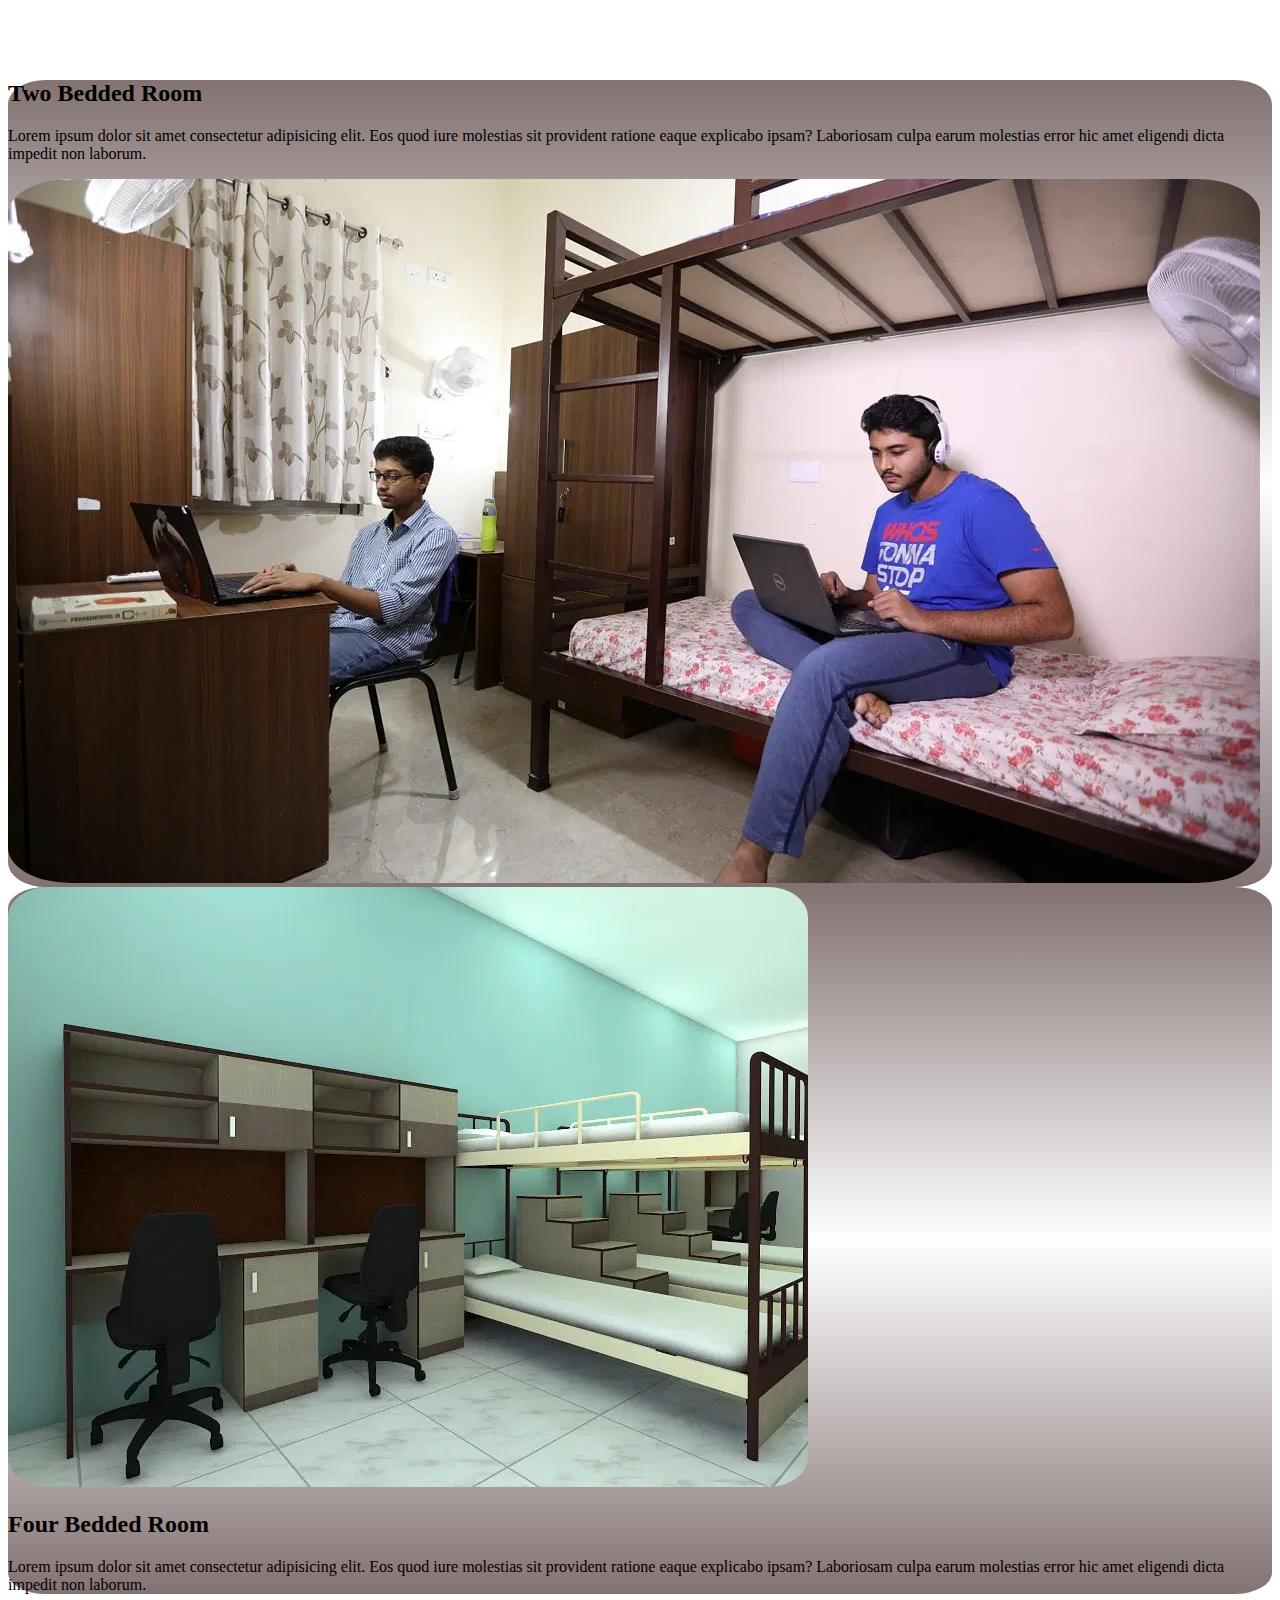
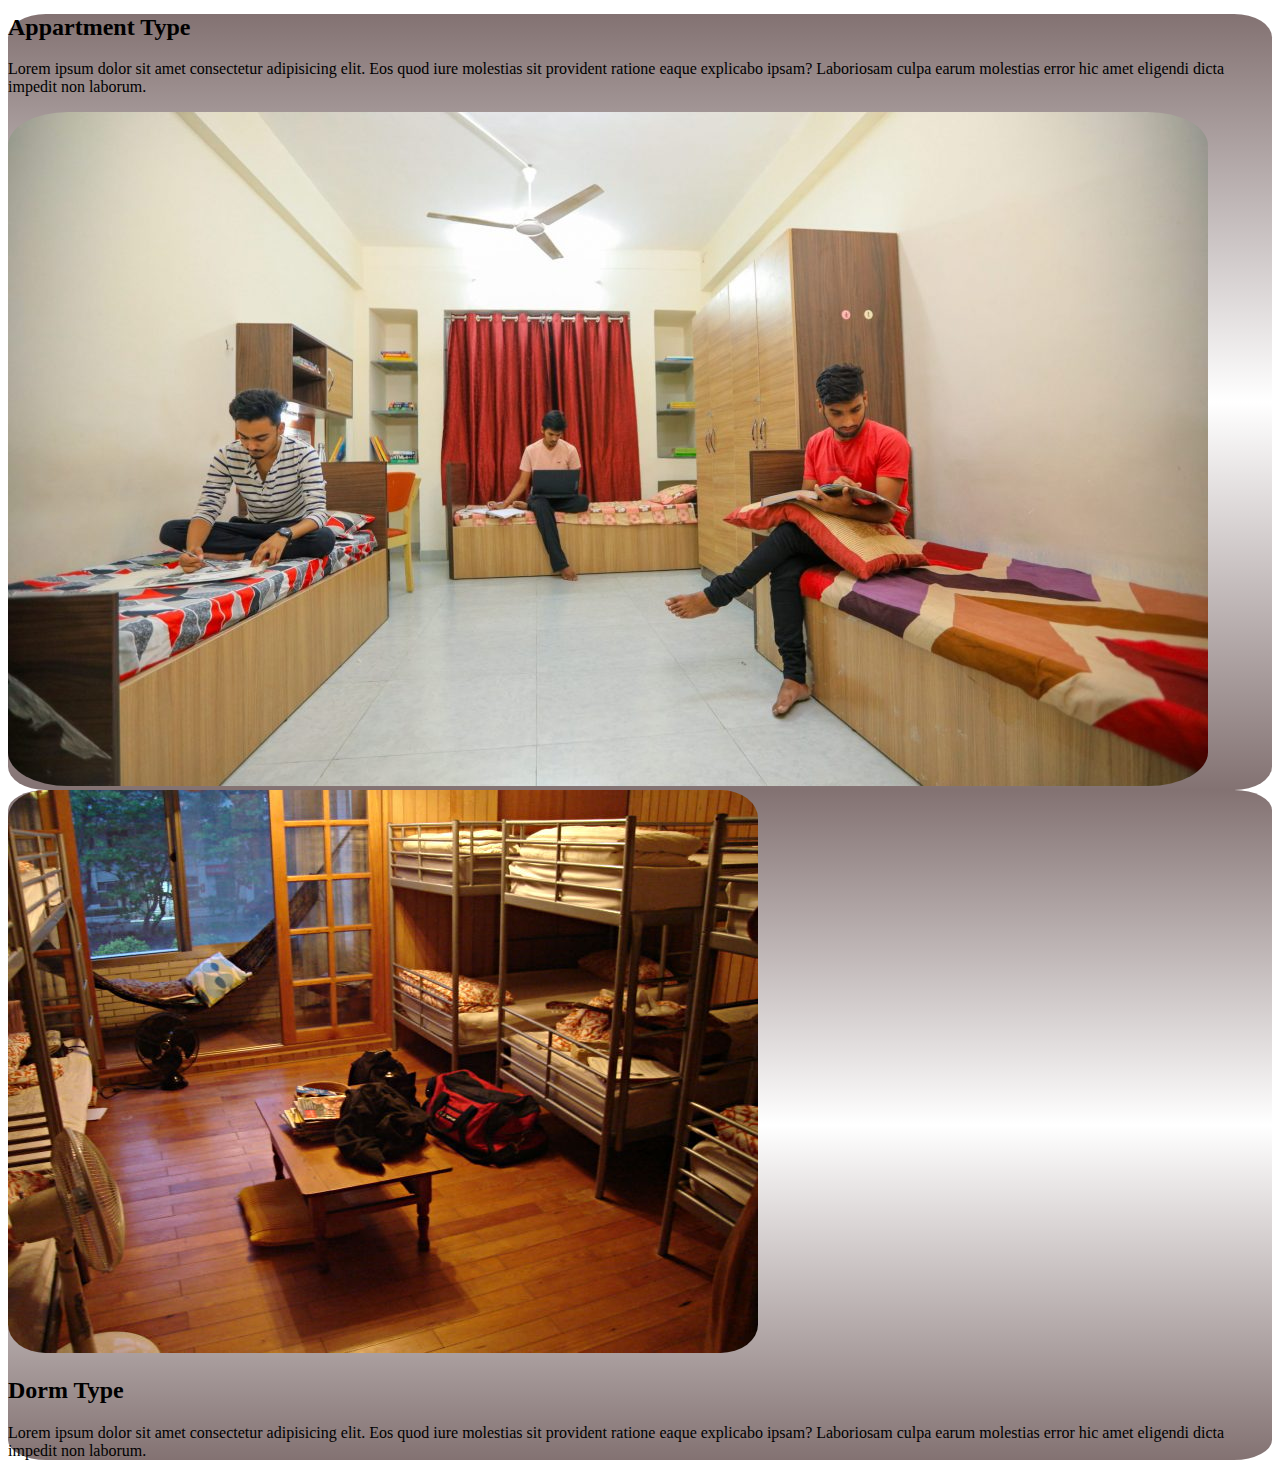
<file: Rooms.html>
<!DOCTYPE html>
<html lang="en">
<head>
    <meta charset="UTF-8">
    <meta name="viewport" content="width=device-width, initial-scale=1.0">
    <title>Rooms</title>
    <link href="https://cdn.jsdelivr.net/npm/bootstrap@5.3.1/dist/css/bootstrap.min.css" rel="stylesheet" integrity="sha384-4bw+/aepP/YC94hEpVNVgiZdgIC5+VKNBQNGCHeKRQN+PtmoHDEXuppvnDJzQIu9" crossorigin="anonymous">
    <link rel="stylesheet" href="https://cdn.jsdelivr.net/npm/bootstrap-icons@1.3.0/font/bootstrap-icons.css">
</head>
<body>
    <nav class="navbar navbar-expand-sm bg-dark navbar-dark pt-3">
        <div class="container">

            <div class = "d-sm-flex">
                
                </div class="text-start">
                    <a href="#" class="navbar-logo" style ="text-decoration: none;"><h1 style = "color:white">Rooms</h1></a>
                </div>
                <!-- <div class="">
                    <i class="bi chevron-left" style="color: white;"></i>
                </div> -->
            </div>
        </div>
    </nav>

    <section id="rooms" class = "p-5">
        <div class="container">
            <div class="row  g-4 align-items-center justify-content-between  my-4 shadow-lg" style = "border-radius:3%;background: linear-gradient(#837272,white,#837272);">
                <div class="col md p-2">
                    <h2>Two Bedded Room</h2>
                    <p class="lead">Lorem ipsum dolor sit amet consectetur adipisicing elit. Eos quod iure molestias sit provident ratione eaque explicabo ipsam? Laboriosam culpa earum molestias error hic amet eligendi dicta impedit non laborum.
                    </p>
                </div>
                <div class="col-md">
                    <img src="2 be room image.webp" class="img-fluid" alt="2bedded room img"style="border-radius: 5%;"></img>
                </div>
            </div>
        

        
            <div class="row g-4 align-items-center justify-content-between my-4 shadow-lg" style = "border-radius:3%;background: linear-gradient(#837272,white,#837272);">
                <div class="col-md">
                    <img src="four bedroom.webp" class="img-fluid" alt="Four bedded room img"style="border-radius: 5%;"></img>
                </div>
                <div class="col md p-2 g-3">
                    <h2>Four Bedded Room</h2>
                    <p class="lead">Lorem ipsum dolor sit amet consectetur adipisicing elit. Eos quod iure molestias sit provident ratione eaque explicabo ipsam? Laboriosam culpa earum molestias error hic amet eligendi dicta impedit non laborum.
                    </p>
                </div>
            </div>
        

        
            <div class="row g-4 align-items-center justify-content-between my-4 shadow-lg" style = "border-radius:3%;background: linear-gradient(#837272 ,white,#837272);">
                <div class="col md p-2">
                    <h2>Appartment Type</h2>
                    <p class="lead">Lorem ipsum dolor sit amet consectetur adipisicing elit. Eos quod iure molestias sit provident ratione eaque explicabo ipsam? Laboriosam culpa earum molestias error hic amet eligendi dicta impedit non laborum.
                    </p>
                </div>
                <div class="col-md">
                    <img src="apartment room.jpg" class="img-fluid" alt="Appartemnt type image" style="border-radius: 5%;"></img>
                </div>
            </div>
        
        
            <div class="row g-4 align-items-center justify-content-between my-4 shadow-lg" style = "border-radius:3%;background: linear-gradient(#837272,white,#837272);">
                <div class="col-md">
                    <img src="dorm room.jpg" class="img-fluid" alt="Dorm type img" style="border-radius: 5%;"></img>
                </div>
                <div class="col md p-2">
                    <h2>Dorm Type</h2>
                    <p class="lead">Lorem ipsum dolor sit amet consectetur adipisicing elit. Eos quod iure molestias sit provident ratione eaque explicabo ipsam? Laboriosam culpa earum molestias error hic amet eligendi dicta impedit non laborum.
                    </p>
                </div>
            </div>
        </div>
    </section>
    


    <script src="https://cdn.jsdelivr.net/npm/bootstrap@5.3.1/dist/js/bootstrap.bundle.min.js" integrity="sha384-HwwvtgBNo3bZJJLYd8oVXjrBZt8cqVSpeBNS5n7C8IVInixGAoxmnlMuBnhbgrkm" crossorigin="anonymous"></script>
    <script src="https://cdn.jsdelivr.net/npm/bootstrap@5.0.2/dist/js/bootstrap.bundle.min.js"
        integrity="sha384-MrcW6ZMFYlzcLA8Nl+NtUVF0sA7MsXsP1UyJoMp4YLEuNSfAP+JcXn/tWtIaxVXM"
        crossorigin="anonymous"></script>
</body>
</html>
</file>
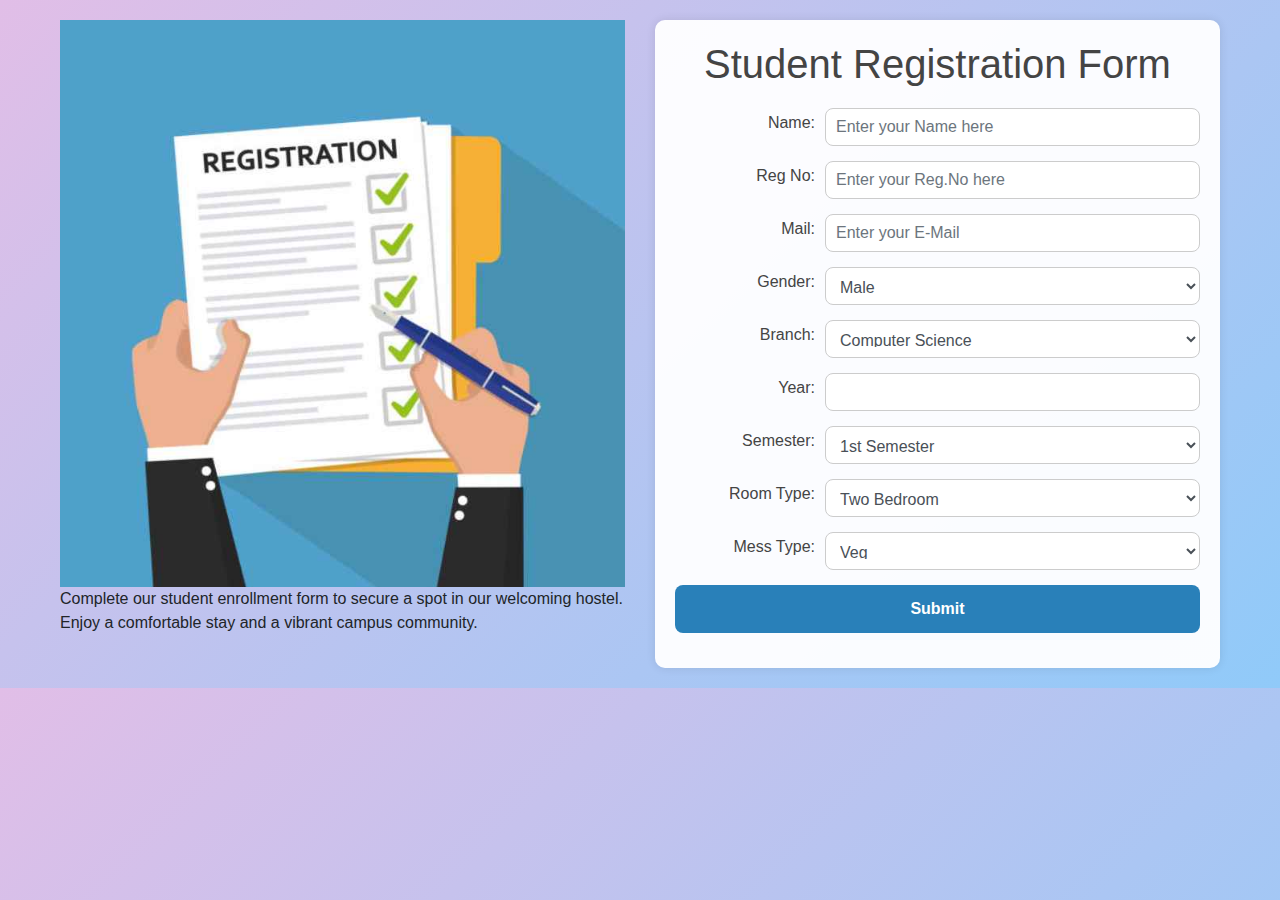
<file: student_form.html>
<!DOCTYPE html>
<html>
<head>
<title>Student Registration Form</title>
<meta charset="UTF-8">
<meta name="viewport" content="width=device-width, initial-scale=1.0">
<link rel="stylesheet" href="https://stackpath.bootstrapcdn.com/bootstrap/4.5.2/css/bootstrap.min.css">
<style>
    body {
        font-family: Arial, sans-serif;
        background: linear-gradient(135deg, #e1bee7, #90caf9);
    }

    .container {
        max-width: 1200px;
        margin: 0 auto;
        padding: 20px;
    }

    h1 {
        text-align: center;
        color: #444;
        margin-bottom: 20px;
    }

    .form-container {
        background-color: rgba(255, 255, 255, 0.95);
        padding: 20px;
        border-radius: 10px;
        box-shadow: 0 0 10px rgba(0, 0, 0, 0.1);
    }

    .form-group {
        margin-bottom: 15px;
    }

    .form-group.horizontal {
        display: flex;
        align-items: center;
    }

    .form-group.horizontal label {
        width: 150px;
        padding-right: 10px;
        text-align: right;
        color: #444;
    }

    .form-control {
        flex: 1;
        border: 1px solid #ccc;
        padding: 10px;
        border-radius: 8px;
    }

    .form-control:focus {
        outline: none;
        border-color: #666;
        box-shadow: 0 0 5px rgba(102, 102, 102, 0.5);
    }

    input[type="submit"] {
        background-color: #2980b9;
        color: white;
        font-weight: bold;
        width: 100%;
        padding: 12px 0;
        border: none;
        cursor: pointer;
        border-radius: 8px;
    }

    input[type="submit"]:hover {
        background-color: #154360;
    }

    #result {
        color: #27ae60;
    }
</style>
</head>
<body>
<div class="container">
    <div class="row">
        <div class="col-lg-6 d-none d-lg-block">
            <img src="college.jpg" class="img-fluid" alt="Image">
            <p>
                Complete our student enrollment form to secure a spot in our welcoming hostel. Enjoy a comfortable stay and a vibrant campus community.
            </p>
        </div>
        <div class="col-lg-6">
            <div class="form-container">
                <h1>Student Registration Form</h1>
                <form action="index2.php" method="post">
                        <div class="form-group horizontal">
                            <label for="sname">Name:</label>
                            <input type="text" name="sname" id="sname" class="form-control" placeholder="Enter your Name here">
                        </div>
                        <div class="form-group horizontal">
                            <label for="sno">Reg No:</label>
                            <input type="text" name="sno" id="sno" class="form-control" placeholder="Enter your Reg.No here">
                        </div>
                        <div class="form-group horizontal">
                            <label for="smail">Mail:</label>
                            <input type="email" name="smail" id="smail" class="form-control" placeholder="Enter your E-Mail">
                        </div>
                        <div class="form-group horizontal select">
                            <label for="sgender">Gender:</label>
                            <select name="sgender" id="sgender" class="form-control">
                                <option value="Male">Male</option>
                                <option value="Female">Female</option>
                            </select>
                        </div>
                        <div class="form-group horizontal">
                            <label for="sbranch">Branch:</label>
                            <select name="sbranch" id="sbranch" class="form-control">
                                <option value="CSE">Computer Science</option>
                                <option value="IT">Information Technology</option>
                                <option value="ECE">Electronics and Communication Engineering</option>
                                <option value="EEE">Electrical and Electronics Engineering</option>
                            </select>
                        </div>
                        <div class="form-group horizontal">
                            <label for="syear">Year:</label>
                            <input type="text" name="syear" id="syear" class="form-control">
                        </div>
                        <div class="form-group horizontal">
                            <label for="ssem">Semester:</label>
                            <select name="ssem" id="ssem" class="form-control">
                                <option value="1">1st Semester</option>
                                <option value="2">2nd Semester</option>
                                <option value="3">3rd Semester</option>
                                <option value="4">4th Semester</option>
                                <option value="5">5th Semester</option>
                                <option value="6">6th Semester</option>
                                <option value="7">7th Semester</option>
                                <option value="8">8th Semester</option>
                            </select>
                        </div>
                        <div class="form-group horizontal select">
                            <label for="sroom">Room Type:</label>
                            <select name="sroom" id="sroom" class="form-control">
                                <option value="two_bedroom">Two Bedroom</option>
                                <option value="four_bedroom">Four Bedroom</option>
                                <option value="apartment">Apartment Type</option>
                                <option value="dormitory">Dormitory</option>
                            </select>
                        </div>
                        <div class="form-group horizontal select">
                            <label for="smess">Mess Type:</label>
                            <select name="smess" id="smess" class="form-control">
                                <option value="veg">Veg</option>
                                <option value="non_veg">Non-Veg</option>
                                <option value="special">Special</option>
                            </select>
                        </div>
                        <div class="form-group horizontal submit">
                            <input type="submit" value="Submit" class="btn btn-primary">
                        </div>
                </form>
            </div>
        </div>
    </div>
</div>
</body>
</html>
</file>
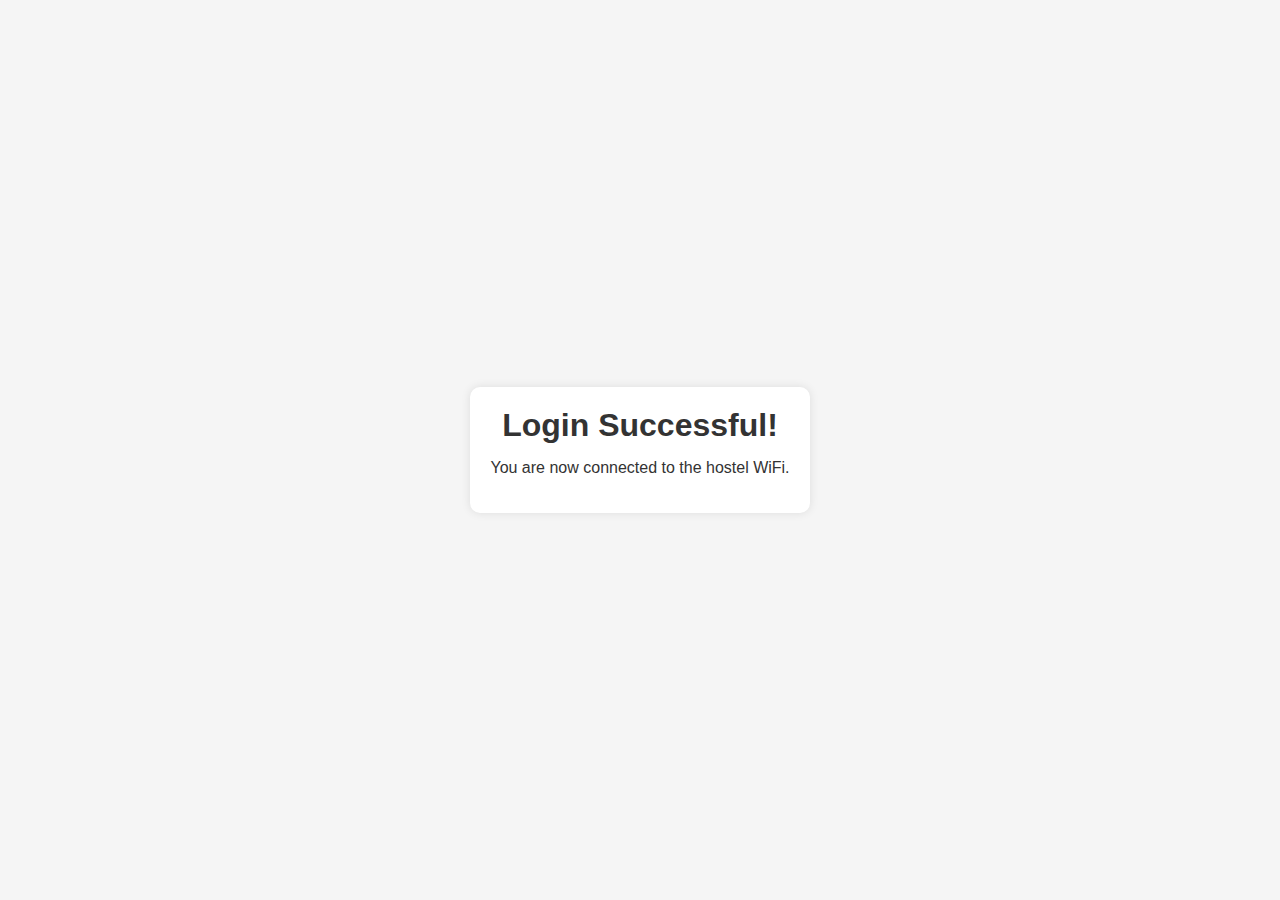
<file: success.html>
<!DOCTYPE html>
<html lang="en">
<head>
    <meta charset="UTF-8">
    <meta name="viewport" content="width=device-width, initial-scale=1.0">
    <title>Login Success</title>
    <style>
        body {
            font-family: Arial, sans-serif;
            background-color: #f5f5f5;
            margin: 0;
            display: flex;
            justify-content: center;
            align-items: center;
            height: 100vh;
        }

        .success-message {
            background-color: #ffffff;
            border-radius: 10px;
            box-shadow: 0 0 10px rgba(0, 0, 0, 0.1);
            padding: 20px;
            text-align: center;
            width: 300px;
        }

        h1 {
            margin: 0;
            color: #333;
        }

        p {
            margin-top: 15px;
            color: #333;
        }
    </style>
</head>
<body>
    <div class="success-message">
        <h1>Login Successful!</h1>
        <p>You are now connected to the hostel WiFi.</p>
    </div>
</body>
</html>
</file>
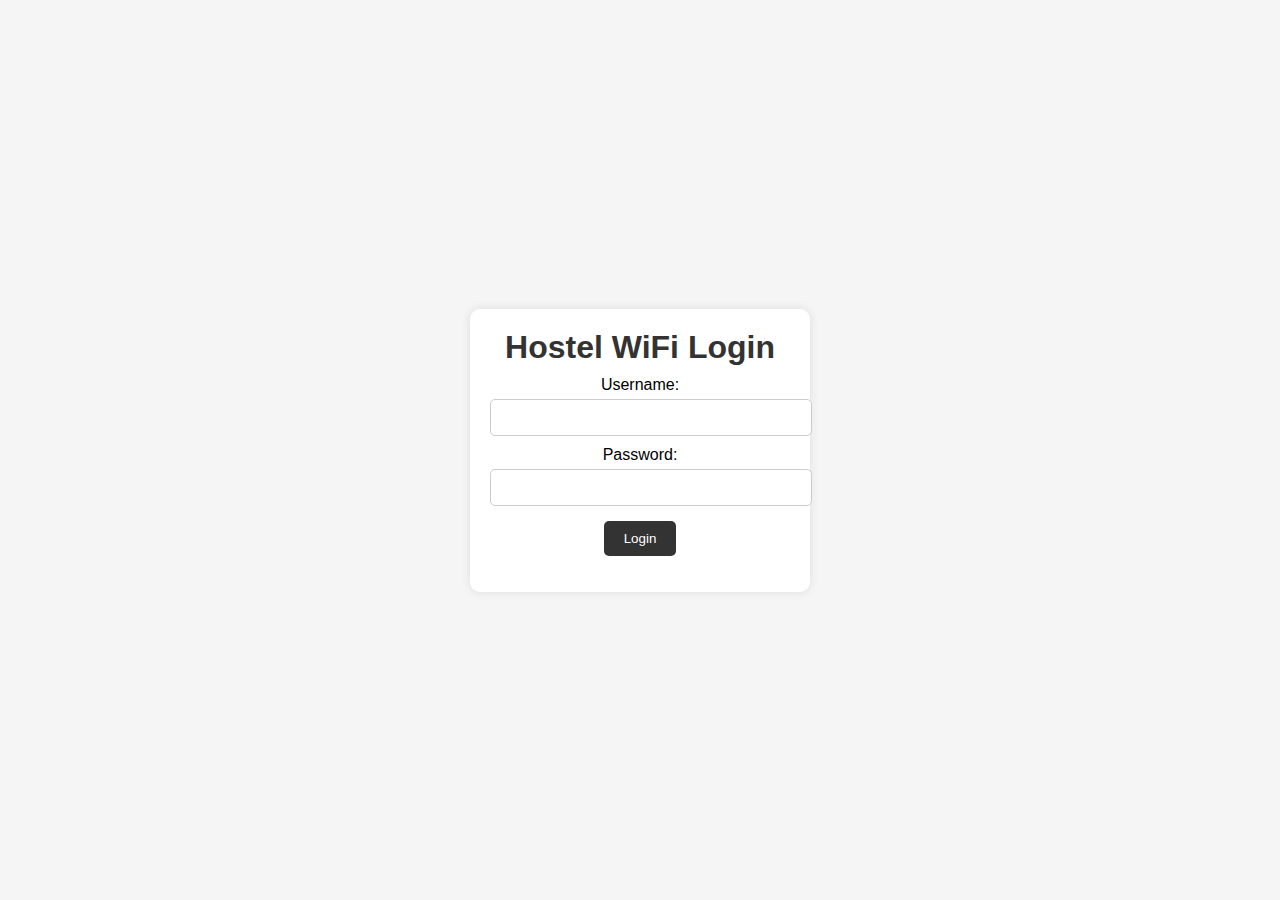
<file: wifi.html>
<!DOCTYPE html>
<html lang="en">
<head>
    <meta charset="UTF-8">
    <meta name="viewport" content="width=device-width, initial-scale=1.0">
    <title>Hostel WiFi Login</title>
    <style>
        body {
            font-family: Arial, sans-serif;
            background-color: #f5f5f5;
            margin: 0;
            display: flex;
            justify-content: center;
            align-items: center;
            height: 100vh;
        }

        .login-container {
            background-color: #ffffff;
            border-radius: 10px;
            box-shadow: 0 0 10px rgba(0, 0, 0, 0.1);
            padding: 20px;
            text-align: center;
            width: 300px;
        }

        h1 {
            margin: 0;
            color: #333;
        }

        label {
            display: block;
            margin-top: 10px;
        }

        input[type="text"], input[type="password"] {
            width: 100%;
            padding: 10px;
            margin-top: 5px;
            border: 1px solid #ccc;
            border-radius: 5px;
        }

        button {
            background-color: #333;
            border: none;
            color: white;
            padding: 10px 20px;
            margin-top: 15px;
            border-radius: 5px;
            cursor: pointer;
            transition: background-color 0.3s ease;
        }

        button:hover {
            background-color: #555;
        }
    </style>
</head>
<body>
    <div class="login-container">
        <h1>Hostel WiFi Login</h1>
        <form id="wifiLoginForm">
            <label for="username">Username:</label>
            <input type="text" id="username" required>
            <label for="password">Password:</label>
            <input type="password" id="password" required>
            <button type="button" id="loginBtn">Login</button>
        </form>
        <p id="message" style="color: red;"></p>
    </div>

    <script>
        const loginBtn = document.getElementById('loginBtn');
        const usernameInput = document.getElementById('username');
        const passwordInput = document.getElementById('password');
        const message = document.getElementById('message');

        loginBtn.addEventListener('click', () => {
            const username = usernameInput.value;
            const password = passwordInput.value;

            if (username === '21BCE9315' && password === 'PGVqEyS7') {
                // Replace 'your_username' and 'your_password' with actual credentials
                window.location.href = 'success.html'; // Redirect to a success page
            } else {
                message.textContent = 'Invalid username or password.';
            }
        });
    </script>
</body>
</html>
</file>
<file: style.css>
.navlist{
    padding-right: 3px;
    color:white;
    text-decoration : none;
}
</file>
